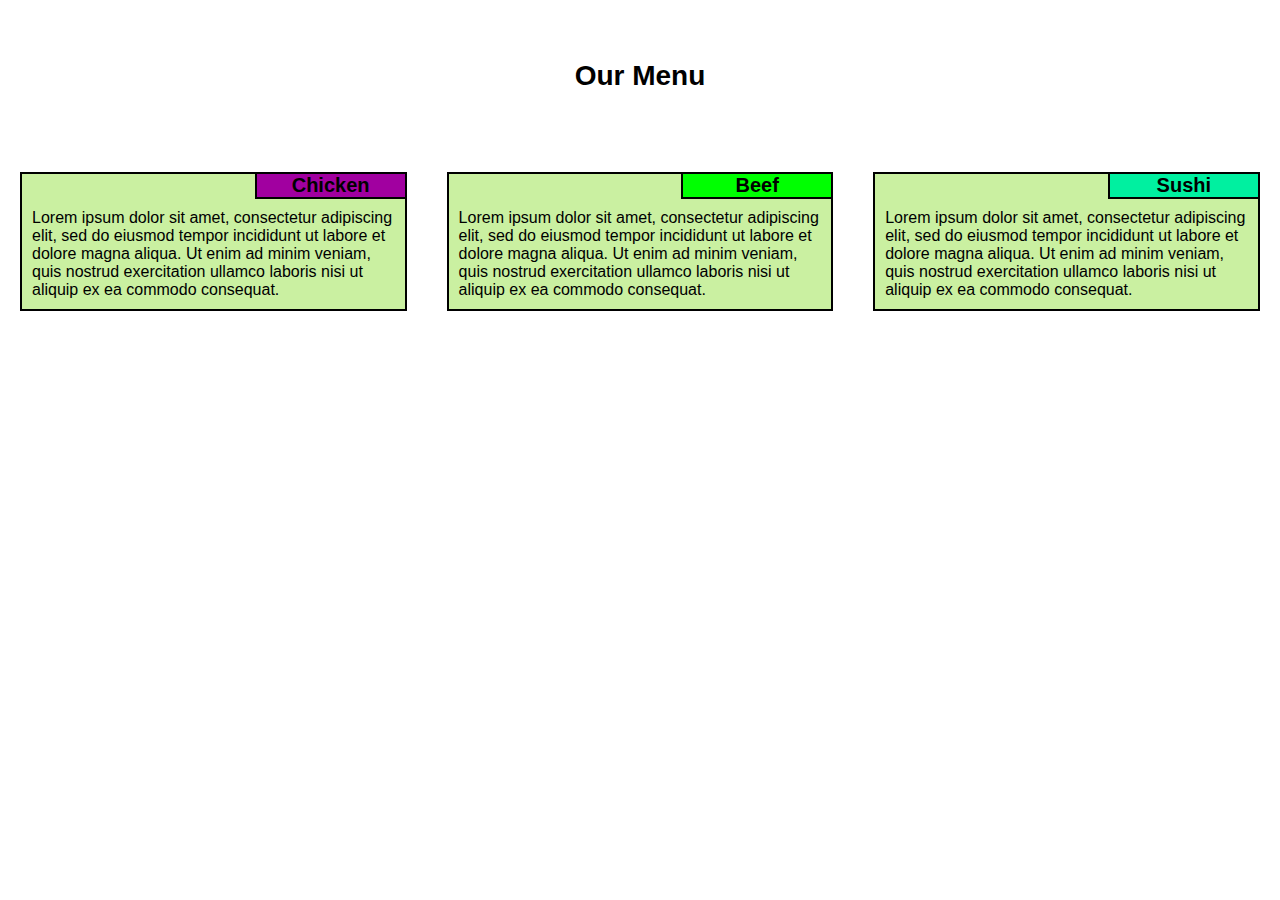
<file: module2-solution/index.html>
<!DOCTYPE html>
<html>
<head>
	<meta charset="utf-8">
	<link rel="stylesheet" type="text/css" href="css/css.css">
	<title>Assignment Solution For Module 2</title>
</head>
<body>
<p class='our-menu'>Our Menu</p>
<section class='col-lg-4 col-md-6 col-sm-12 chicken'>
    <div id='chicken'><div id="in-chicken"><p>Chicken</p></div>
	<p>Lorem ipsum dolor sit amet, consectetur adipiscing elit, sed do eiusmod tempor incididunt ut labore et dolore magna aliqua. Ut enim ad minim veniam, quis nostrud exercitation ullamco laboris nisi ut aliquip ex ea commodo consequat.</p></div>
</section>
<section class='col-lg-4 col-md-6 col-sm-12 beef'>
	<div id='beef'><div id="in-beef"><p>Beef</p></div>
	<p>Lorem ipsum dolor sit amet, consectetur adipiscing elit,  sed do eiusmod tempor incididunt ut labore et dolore magna aliqua. Ut enim ad minim veniam, quis nostrud exercitation ullamco laboris nisi ut aliquip ex ea commodo consequat.</p></div>
</section>
<section class='col-lg-4 col-md-6a col-sm-12 sushi'>
	<div id='sushi'><div id="in-sushi"><p>Sushi</p></div>
	<p>Lorem ipsum dolor sit amet, consectetur adipiscing elit, sed do eiusmod tempor incididunt ut labore et dolore magna aliqua. Ut enim ad minim veniam, quis nostrud exercitation ullamco laboris nisi ut aliquip ex ea commodo consequat.</p></div>
</section>
</body>
</html>
</file>
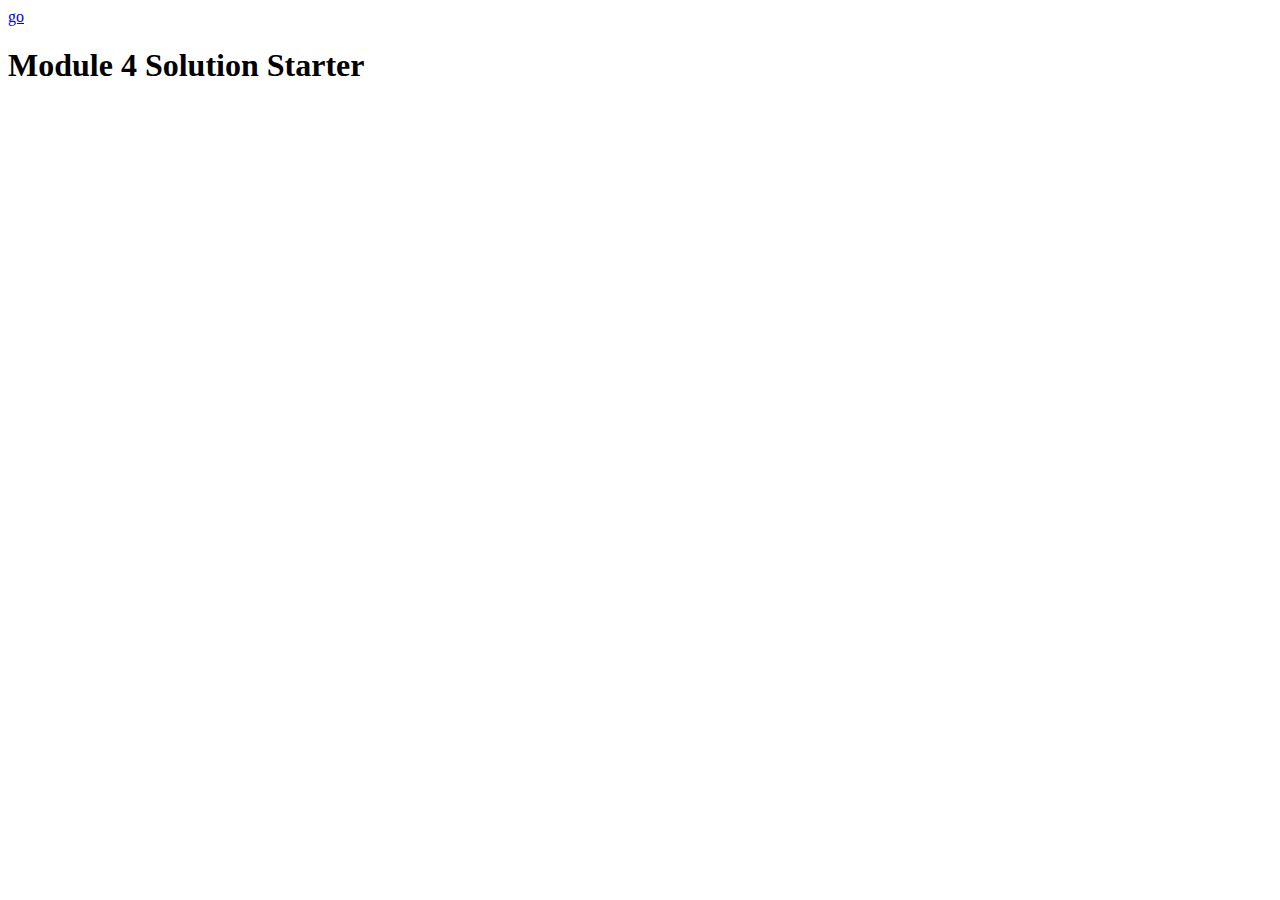
<file: module4-solution/index.html>
<!DOCTYPE html>
<html>
<head>
  <meta charset="utf-8">
  <title>Module 4 Solution Starter</title>
  <script>
    var names = []; // DO NOT REMOVE
  </script>
  <script src="SpeakHello.js"></script>
  <script src="SpeakGoodBye.js"></script>
  <script src="script.js"></script>
</head>
<body>
  <a href='Tresor_portfolio.html'>go</a>
  <h1>Module 4 Solution Starter</h1>
</body>
</html>
</file>
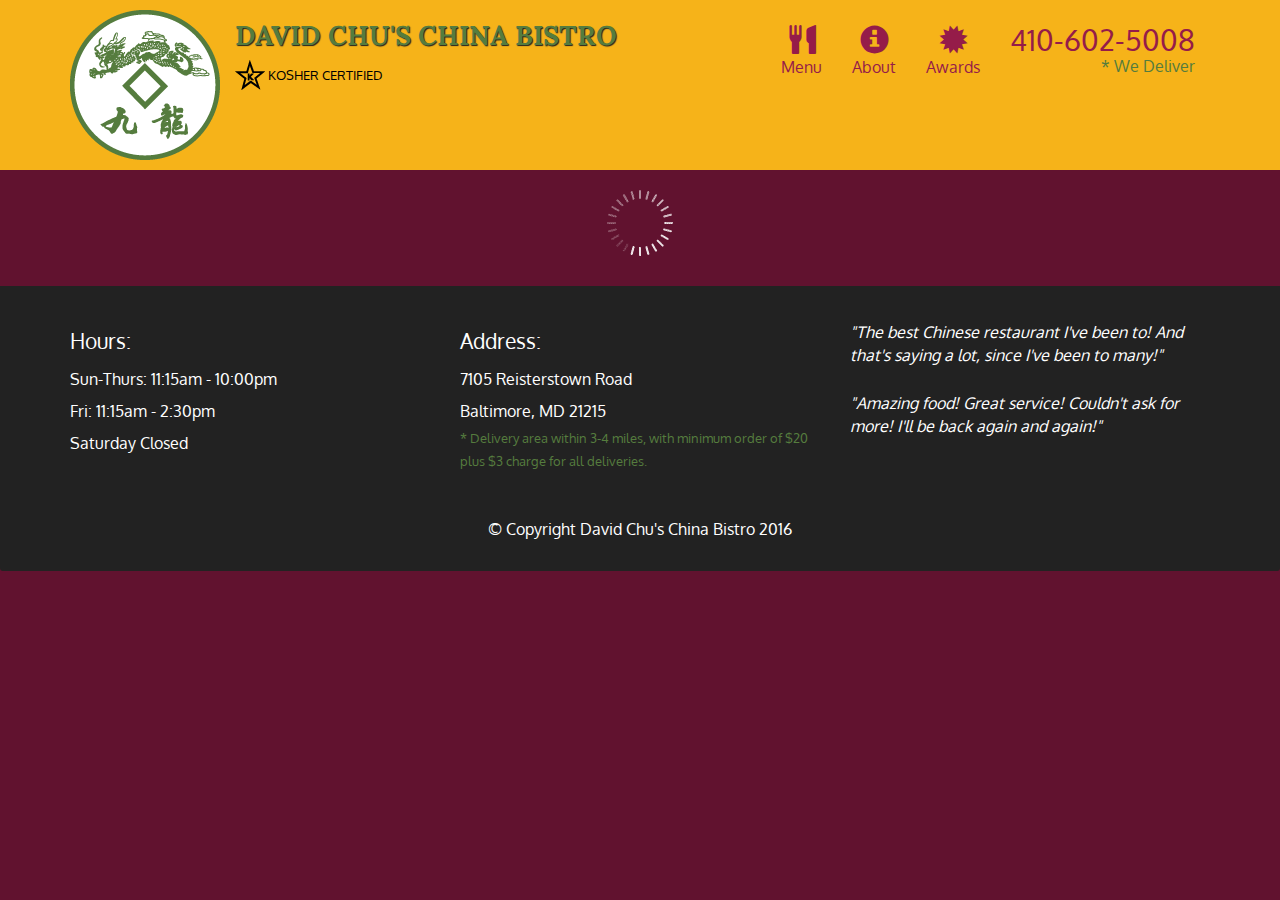
<file: module5-solution/index.html>
<!doctype html>
<html lang="en">
  <head>
    <meta charset="utf-8">
    <meta http-equiv="X-UA-Compatible" content="IE=edge">
    <meta name="viewport" content="width=device-width, initial-scale=1">
    <title>David Chu's China Bistro</title>
    <link rel="stylesheet" href="css/bootstrap.min.css">
    <link rel="stylesheet" href="css/styles.css">
    <link href='https://fonts.googleapis.com/css?family=Oxygen:400,300,700' rel='stylesheet' type='text/css'>
    <link href='https://fonts.googleapis.com/css?family=Lora' rel='stylesheet' type='text/css'>
  </head>
<body>
  <header>
    <nav id="header-nav" class="navbar navbar-default">
      <div class="container">
        <div class="navbar-header">
          <a href="index.html" class="pull-left visible-md visible-lg">
            <div id="logo-img" alt="Logo image"></div>
          </a>

          <div class="navbar-brand">
            <a href="index.html"><h1>David Chu's China Bistro</h1></a>
            <p>
              <img src="images/star-k-logo.png" alt="Kosher certification">
              <span>Kosher Certified</span>
            </p>
          </div>

          <button id="navbarToggle" type="button" class="navbar-toggle collapsed" data-toggle="collapse" data-target="#collapsable-nav" aria-expanded="false">
            <span class="sr-only">Toggle navigation</span>
            <span class="icon-bar"></span>
            <span class="icon-bar"></span>
            <span class="icon-bar"></span>
          </button>
        </div>
        
        <div id="collapsable-nav" class="collapse navbar-collapse">
           <ul id="nav-list" class="nav navbar-nav navbar-right">
            <li id="navHomeButton" class="visible-xs active">
              <a href="index.html">
                <span class="glyphicon glyphicon-home"></span> Home</a>
            </li>
            <li id="navMenuButton">
              <a href="#" onclick="$dc.loadMenuCategories();">
                <span class="glyphicon glyphicon-cutlery"></span><br class="hidden-xs"> Menu</a>
            </li>
            <li>
              <a href="#">
                <span class="glyphicon glyphicon-info-sign"></span><br class="hidden-xs"> About</a>
            </li>
            <li>
              <a href="#">
                <span class="glyphicon glyphicon-certificate"></span><br class="hidden-xs"> Awards</a>
            </li>
            <li id="phone" class="hidden-xs">
              <a href="tel:410-602-5008">
                <span>410-602-5008</span></a><div>* We Deliver</div>
            </li>
          </ul><!-- #nav-list -->
        </div><!-- .collapse .navbar-collapse -->
      </div><!-- .container -->
    </nav><!-- #header-nav -->
  </header>

  <div id="call-btn" class="visible-xs">
    <a class="btn" href="tel:410-602-5008">
    <span class="glyphicon glyphicon-earphone"></span>
    410-602-5008
    </a>
  </div>
  <div id="xs-deliver" class="text-center visible-xs">* We Deliver</div>

  <div id="main-content" class="container"></div>

  <footer class="panel-footer">
    <div class="container">
      <div class="row">
        <section id="hours" class="col-sm-4">
          <span>Hours:</span><br>
          Sun-Thurs: 11:15am - 10:00pm<br>
          Fri: 11:15am - 2:30pm<br>
          Saturday Closed
          <hr class="visible-xs">
        </section>
        <section id="address" class="col-sm-4">
          <span>Address:</span><br>
          7105 Reisterstown Road<br>
          Baltimore, MD 21215
          <p>* Delivery area within 3-4 miles, with minimum order of $20 plus $3 charge for all deliveries.</p>
          <hr class="visible-xs">
        </section>
        <section id="testimonials" class="col-sm-4">
          <p>"The best Chinese restaurant I've been to! And that's saying a lot, since I've been to many!"</p>
          <p>"Amazing food! Great service! Couldn't ask for more! I'll be back again and again!"</p>
        </section>
      </div>
      <div class="text-center">&copy; Copyright David Chu's China Bistro 2016</div>
    </div>
  </footer>

  <!-- jQuery (Bootstrap JS plugins depend on it) -->
  <script src="js/jquery-2.1.4.min.js"></script>
  <script src="js/bootstrap.min.js"></script>
  <script src="js/ajax-utils.js"></script>
  <script src="js/script.js"></script>
</body>
</html>
</file>
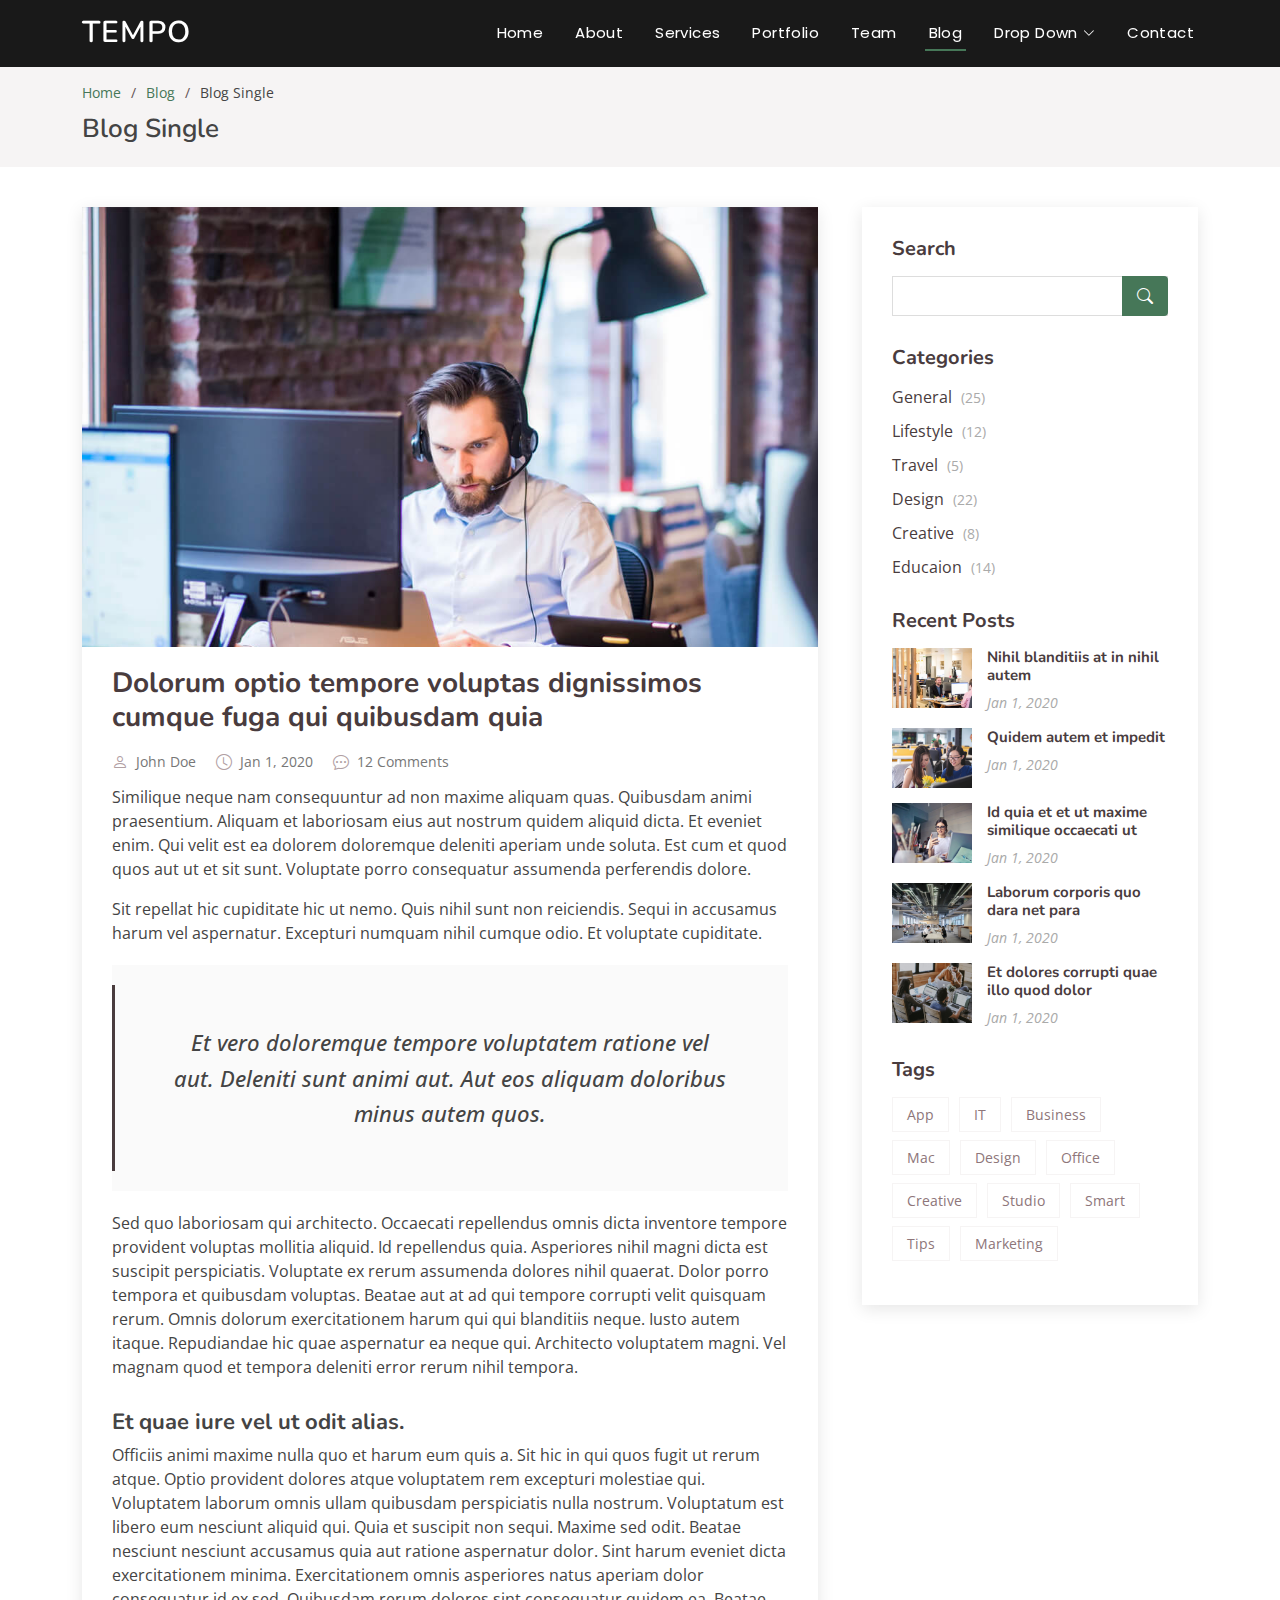
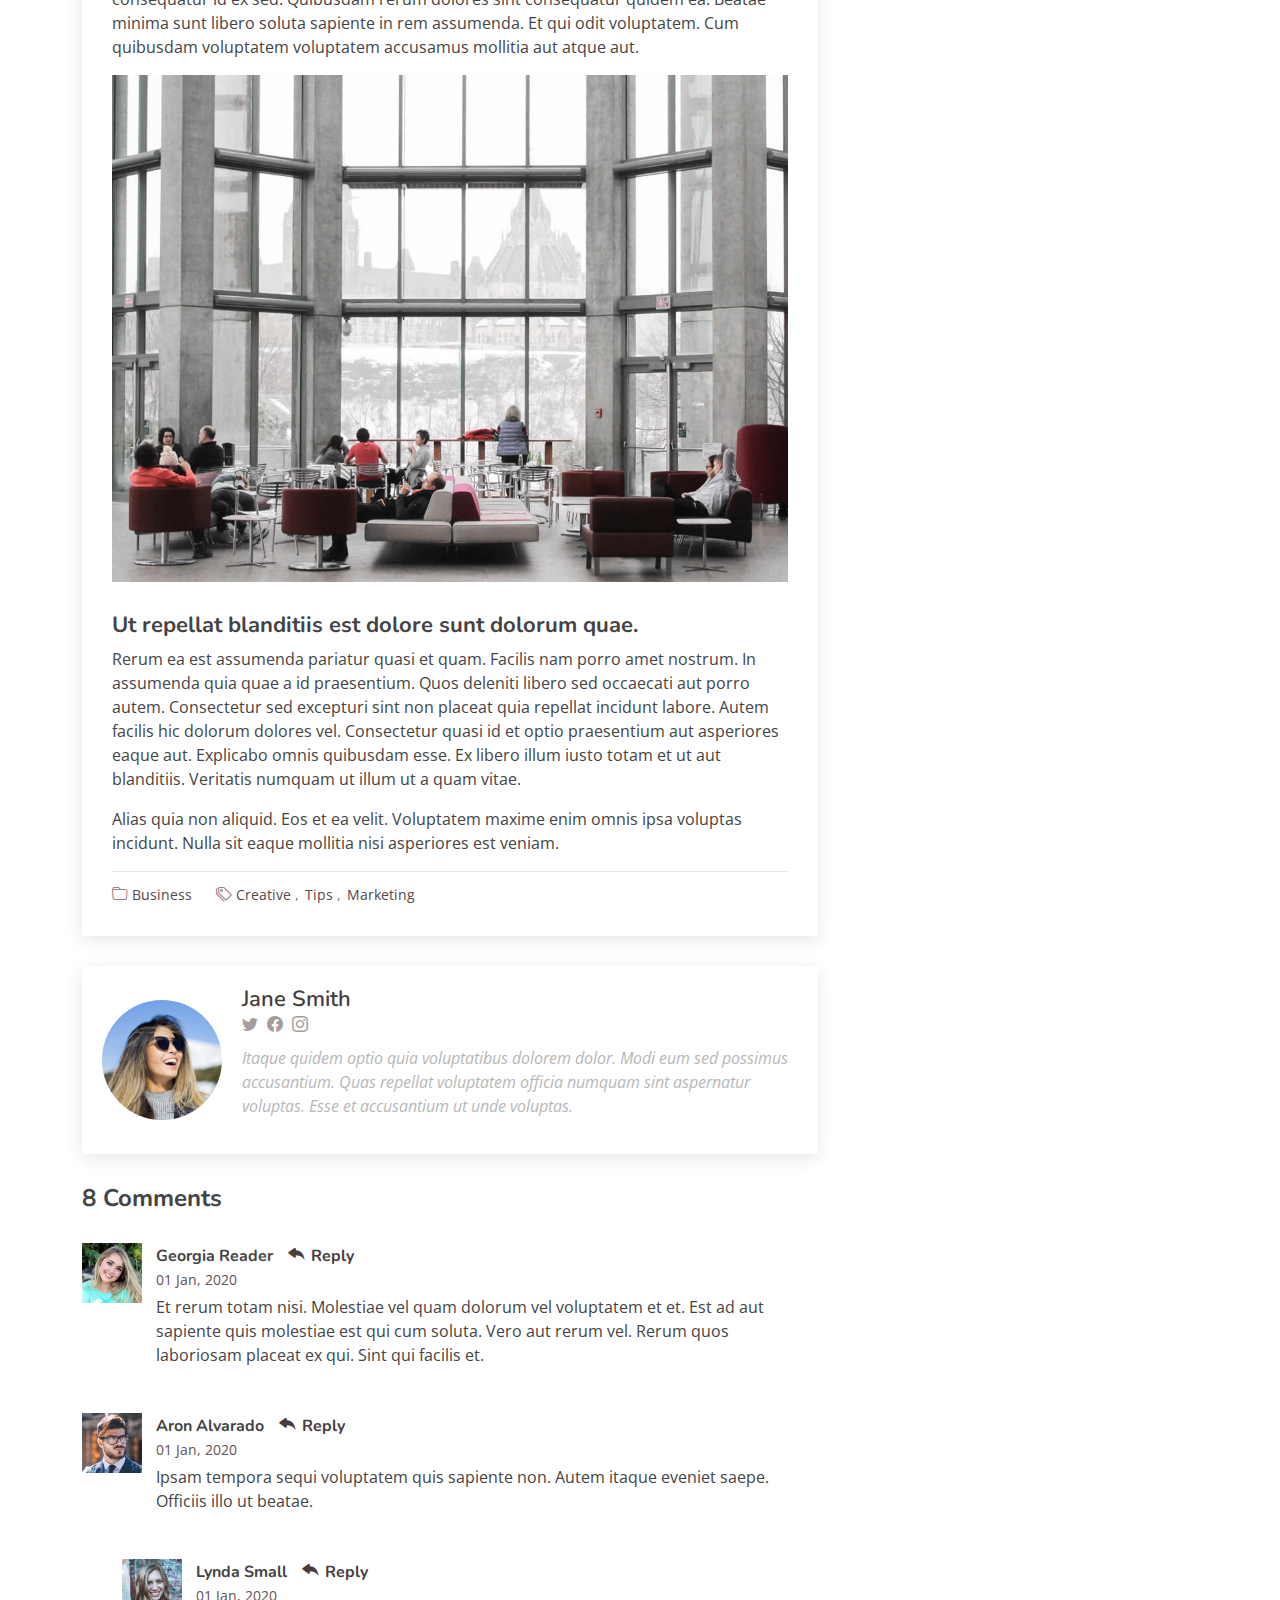
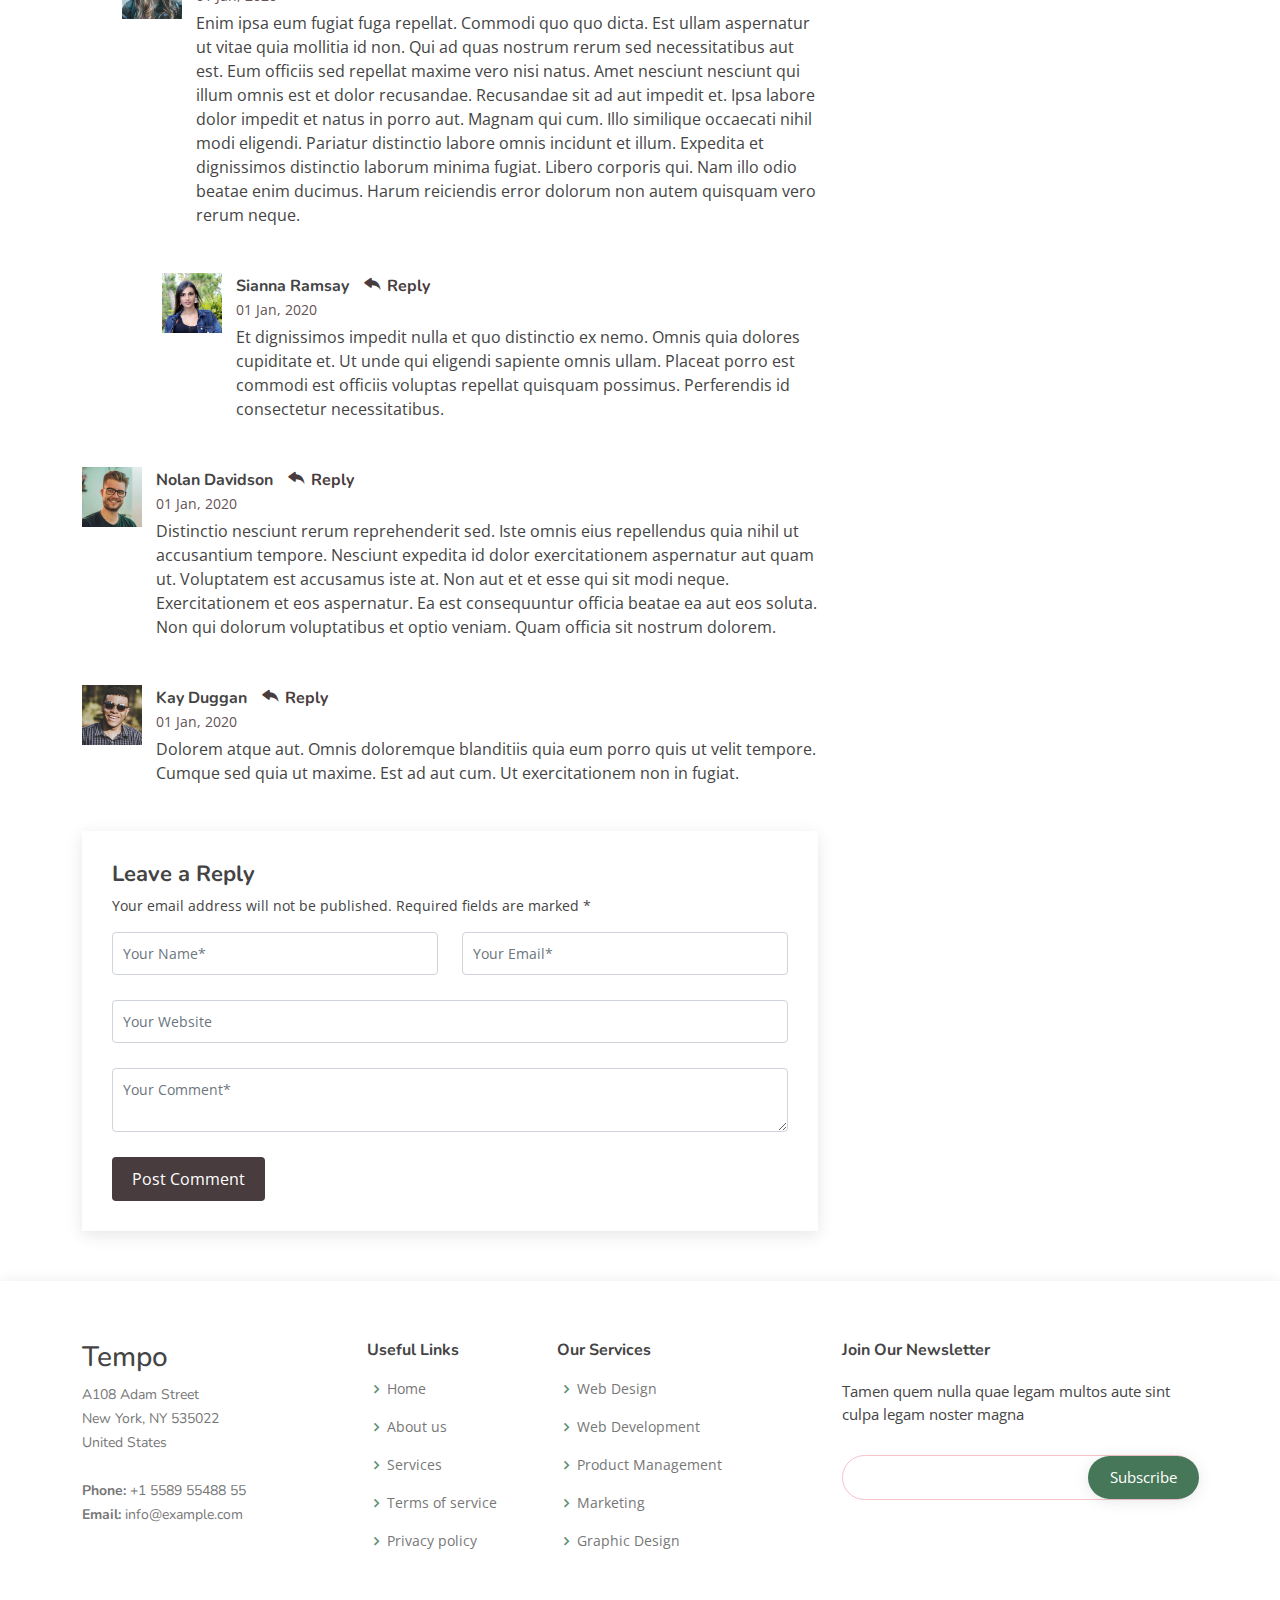
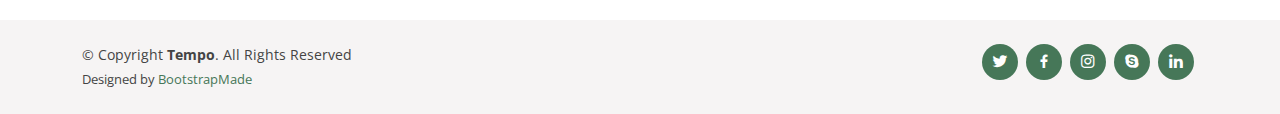
<file: module3-solution/blog-single.html>
<!DOCTYPE html>
<html lang="en">

<head>
  <meta charset="utf-8">
  <meta content="width=device-width, initial-scale=1.0" name="viewport">

  <title>Blog Single - Tempo Bootstrap Template</title>
  <meta content="" name="description">
  <meta content="" name="keywords">

  <!-- Favicons -->
  <link href="assets/img/favicon.png" rel="icon">
  <link href="assets/img/apple-touch-icon.png" rel="apple-touch-icon">

  <!-- Google Fonts -->
  <link href="https://fonts.googleapis.com/css?family=Open+Sans:300,300i,400,400i,600,600i,700,700i|Nunito:300,300i,400,400i,600,600i,700,700i|Poppins:300,300i,400,400i,500,500i,600,600i,700,700i" rel="stylesheet">

  <!-- Vendor CSS Files -->
  <link href="assets/vendor/bootstrap/css/bootstrap.min.css" rel="stylesheet">
  <link href="assets/vendor/bootstrap-icons/bootstrap-icons.css" rel="stylesheet">
  <link href="assets/vendor/boxicons/css/boxicons.min.css" rel="stylesheet">
  <link href="assets/vendor/glightbox/css/glightbox.min.css" rel="stylesheet">
  <link href="assets/vendor/remixicon/remixicon.css" rel="stylesheet">
  <link href="assets/vendor/swiper/swiper-bundle.min.css" rel="stylesheet">

  <!-- Template Main CSS File -->
  <link href="assets/css/style.css" rel="stylesheet">

  <!-- =======================================================
  * Template Name: Tempo - v4.9.1
  * Template URL: https://bootstrapmade.com/tempo-free-onepage-bootstrap-theme/
  * Author: BootstrapMade.com
  * License: https://bootstrapmade.com/license/
  ======================================================== -->
</head>

<body>

  <!-- ======= Header ======= -->
  <header id="header" class="fixed-top header-inner-pages">
    <div class="container d-flex align-items-center justify-content-between">

      <h1 class="logo"><a href="index.html">Tempo</a></h1>
      <!-- Uncomment below if you prefer to use an image logo -->
      <!-- <a href="index.html" class="logo"><img src="assets/img/logo.png" alt="" class="img-fluid"></a>-->

      <nav id="navbar" class="navbar">
        <ul>
          <li><a class="nav-link scrollto " href="#hero">Home</a></li>
          <li><a class="nav-link scrollto" href="#about">About</a></li>
          <li><a class="nav-link scrollto" href="#services">Services</a></li>
          <li><a class="nav-link scrollto " href="#portfolio">Portfolio</a></li>
          <li><a class="nav-link scrollto" href="#team">Team</a></li>
          <li><a class="active" href="blog.html">Blog</a></li>
          <li class="dropdown"><a href="#"><span>Drop Down</span> <i class="bi bi-chevron-down"></i></a>
            <ul>
              <li><a href="#">Drop Down 1</a></li>
              <li class="dropdown"><a href="#"><span>Deep Drop Down</span> <i class="bi bi-chevron-right"></i></a>
                <ul>
                  <li><a href="#">Deep Drop Down 1</a></li>
                  <li><a href="#">Deep Drop Down 2</a></li>
                  <li><a href="#">Deep Drop Down 3</a></li>
                  <li><a href="#">Deep Drop Down 4</a></li>
                  <li><a href="#">Deep Drop Down 5</a></li>
                </ul>
              </li>
              <li><a href="#">Drop Down 2</a></li>
              <li><a href="#">Drop Down 3</a></li>
              <li><a href="#">Drop Down 4</a></li>
            </ul>
          </li>
          <li><a class="nav-link scrollto" href="#contact">Contact</a></li>
        </ul>
        <i class="bi bi-list mobile-nav-toggle"></i>
      </nav><!-- .navbar -->

    </div>
  </header><!-- End Header -->

  <main id="main">

    <!-- ======= Breadcrumbs ======= -->
    <section id="breadcrumbs" class="breadcrumbs">
      <div class="container">

        <ol>
          <li><a href="index.html">Home</a></li>
          <li><a href="blog.html">Blog</a></li>
          <li>Blog Single</li>
        </ol>
        <h2>Blog Single</h2>

      </div>
    </section><!-- End Breadcrumbs -->

    <!-- ======= Blog Single Section ======= -->
    <section id="blog" class="blog">
      <div class="container" data-aos="fade-up">

        <div class="row">

          <div class="col-lg-8 entries">

            <article class="entry entry-single">

              <div class="entry-img">
                <img src="assets/img/blog/blog-1.jpg" alt="" class="img-fluid">
              </div>

              <h2 class="entry-title">
                <a href="blog-single.html">Dolorum optio tempore voluptas dignissimos cumque fuga qui quibusdam quia</a>
              </h2>

              <div class="entry-meta">
                <ul>
                  <li class="d-flex align-items-center"><i class="bi bi-person"></i> <a href="blog-single.html">John Doe</a></li>
                  <li class="d-flex align-items-center"><i class="bi bi-clock"></i> <a href="blog-single.html"><time datetime="2020-01-01">Jan 1, 2020</time></a></li>
                  <li class="d-flex align-items-center"><i class="bi bi-chat-dots"></i> <a href="blog-single.html">12 Comments</a></li>
                </ul>
              </div>

              <div class="entry-content">
                <p>
                  Similique neque nam consequuntur ad non maxime aliquam quas. Quibusdam animi praesentium. Aliquam et laboriosam eius aut nostrum quidem aliquid dicta.
                  Et eveniet enim. Qui velit est ea dolorem doloremque deleniti aperiam unde soluta. Est cum et quod quos aut ut et sit sunt. Voluptate porro consequatur assumenda perferendis dolore.
                </p>

                <p>
                  Sit repellat hic cupiditate hic ut nemo. Quis nihil sunt non reiciendis. Sequi in accusamus harum vel aspernatur. Excepturi numquam nihil cumque odio. Et voluptate cupiditate.
                </p>

                <blockquote>
                  <p>
                    Et vero doloremque tempore voluptatem ratione vel aut. Deleniti sunt animi aut. Aut eos aliquam doloribus minus autem quos.
                  </p>
                </blockquote>

                <p>
                  Sed quo laboriosam qui architecto. Occaecati repellendus omnis dicta inventore tempore provident voluptas mollitia aliquid. Id repellendus quia. Asperiores nihil magni dicta est suscipit perspiciatis. Voluptate ex rerum assumenda dolores nihil quaerat.
                  Dolor porro tempora et quibusdam voluptas. Beatae aut at ad qui tempore corrupti velit quisquam rerum. Omnis dolorum exercitationem harum qui qui blanditiis neque.
                  Iusto autem itaque. Repudiandae hic quae aspernatur ea neque qui. Architecto voluptatem magni. Vel magnam quod et tempora deleniti error rerum nihil tempora.
                </p>

                <h3>Et quae iure vel ut odit alias.</h3>
                <p>
                  Officiis animi maxime nulla quo et harum eum quis a. Sit hic in qui quos fugit ut rerum atque. Optio provident dolores atque voluptatem rem excepturi molestiae qui. Voluptatem laborum omnis ullam quibusdam perspiciatis nulla nostrum. Voluptatum est libero eum nesciunt aliquid qui.
                  Quia et suscipit non sequi. Maxime sed odit. Beatae nesciunt nesciunt accusamus quia aut ratione aspernatur dolor. Sint harum eveniet dicta exercitationem minima. Exercitationem omnis asperiores natus aperiam dolor consequatur id ex sed. Quibusdam rerum dolores sint consequatur quidem ea.
                  Beatae minima sunt libero soluta sapiente in rem assumenda. Et qui odit voluptatem. Cum quibusdam voluptatem voluptatem accusamus mollitia aut atque aut.
                </p>
                <img src="assets/img/blog/blog-inside-post.jpg" class="img-fluid" alt="">

                <h3>Ut repellat blanditiis est dolore sunt dolorum quae.</h3>
                <p>
                  Rerum ea est assumenda pariatur quasi et quam. Facilis nam porro amet nostrum. In assumenda quia quae a id praesentium. Quos deleniti libero sed occaecati aut porro autem. Consectetur sed excepturi sint non placeat quia repellat incidunt labore. Autem facilis hic dolorum dolores vel.
                  Consectetur quasi id et optio praesentium aut asperiores eaque aut. Explicabo omnis quibusdam esse. Ex libero illum iusto totam et ut aut blanditiis. Veritatis numquam ut illum ut a quam vitae.
                </p>
                <p>
                  Alias quia non aliquid. Eos et ea velit. Voluptatem maxime enim omnis ipsa voluptas incidunt. Nulla sit eaque mollitia nisi asperiores est veniam.
                </p>

              </div>

              <div class="entry-footer">
                <i class="bi bi-folder"></i>
                <ul class="cats">
                  <li><a href="#">Business</a></li>
                </ul>

                <i class="bi bi-tags"></i>
                <ul class="tags">
                  <li><a href="#">Creative</a></li>
                  <li><a href="#">Tips</a></li>
                  <li><a href="#">Marketing</a></li>
                </ul>
              </div>

            </article><!-- End blog entry -->

            <div class="blog-author d-flex align-items-center">
              <img src="assets/img/blog/blog-author.jpg" class="rounded-circle float-left" alt="">
              <div>
                <h4>Jane Smith</h4>
                <div class="social-links">
                  <a href="https://twitters.com/#"><i class="bi bi-twitter"></i></a>
                  <a href="https://facebook.com/#"><i class="bi bi-facebook"></i></a>
                  <a href="https://instagram.com/#"><i class="biu bi-instagram"></i></a>
                </div>
                <p>
                  Itaque quidem optio quia voluptatibus dolorem dolor. Modi eum sed possimus accusantium. Quas repellat voluptatem officia numquam sint aspernatur voluptas. Esse et accusantium ut unde voluptas.
                </p>
              </div>
            </div><!-- End blog author bio -->

            <div class="blog-comments">

              <h4 class="comments-count">8 Comments</h4>

              <div id="comment-1" class="comment">
                <div class="d-flex">
                  <div class="comment-img"><img src="assets/img/blog/comments-1.jpg" alt=""></div>
                  <div>
                    <h5><a href="">Georgia Reader</a> <a href="#" class="reply"><i class="bi bi-reply-fill"></i> Reply</a></h5>
                    <time datetime="2020-01-01">01 Jan, 2020</time>
                    <p>
                      Et rerum totam nisi. Molestiae vel quam dolorum vel voluptatem et et. Est ad aut sapiente quis molestiae est qui cum soluta.
                      Vero aut rerum vel. Rerum quos laboriosam placeat ex qui. Sint qui facilis et.
                    </p>
                  </div>
                </div>
              </div><!-- End comment #1 -->

              <div id="comment-2" class="comment">
                <div class="d-flex">
                  <div class="comment-img"><img src="assets/img/blog/comments-2.jpg" alt=""></div>
                  <div>
                    <h5><a href="">Aron Alvarado</a> <a href="#" class="reply"><i class="bi bi-reply-fill"></i> Reply</a></h5>
                    <time datetime="2020-01-01">01 Jan, 2020</time>
                    <p>
                      Ipsam tempora sequi voluptatem quis sapiente non. Autem itaque eveniet saepe. Officiis illo ut beatae.
                    </p>
                  </div>
                </div>

                <div id="comment-reply-1" class="comment comment-reply">
                  <div class="d-flex">
                    <div class="comment-img"><img src="assets/img/blog/comments-3.jpg" alt=""></div>
                    <div>
                      <h5><a href="">Lynda Small</a> <a href="#" class="reply"><i class="bi bi-reply-fill"></i> Reply</a></h5>
                      <time datetime="2020-01-01">01 Jan, 2020</time>
                      <p>
                        Enim ipsa eum fugiat fuga repellat. Commodi quo quo dicta. Est ullam aspernatur ut vitae quia mollitia id non. Qui ad quas nostrum rerum sed necessitatibus aut est. Eum officiis sed repellat maxime vero nisi natus. Amet nesciunt nesciunt qui illum omnis est et dolor recusandae.

                        Recusandae sit ad aut impedit et. Ipsa labore dolor impedit et natus in porro aut. Magnam qui cum. Illo similique occaecati nihil modi eligendi. Pariatur distinctio labore omnis incidunt et illum. Expedita et dignissimos distinctio laborum minima fugiat.

                        Libero corporis qui. Nam illo odio beatae enim ducimus. Harum reiciendis error dolorum non autem quisquam vero rerum neque.
                      </p>
                    </div>
                  </div>

                  <div id="comment-reply-2" class="comment comment-reply">
                    <div class="d-flex">
                      <div class="comment-img"><img src="assets/img/blog/comments-4.jpg" alt=""></div>
                      <div>
                        <h5><a href="">Sianna Ramsay</a> <a href="#" class="reply"><i class="bi bi-reply-fill"></i> Reply</a></h5>
                        <time datetime="2020-01-01">01 Jan, 2020</time>
                        <p>
                          Et dignissimos impedit nulla et quo distinctio ex nemo. Omnis quia dolores cupiditate et. Ut unde qui eligendi sapiente omnis ullam. Placeat porro est commodi est officiis voluptas repellat quisquam possimus. Perferendis id consectetur necessitatibus.
                        </p>
                      </div>
                    </div>

                  </div><!-- End comment reply #2-->

                </div><!-- End comment reply #1-->

              </div><!-- End comment #2-->

              <div id="comment-3" class="comment">
                <div class="d-flex">
                  <div class="comment-img"><img src="assets/img/blog/comments-5.jpg" alt=""></div>
                  <div>
                    <h5><a href="">Nolan Davidson</a> <a href="#" class="reply"><i class="bi bi-reply-fill"></i> Reply</a></h5>
                    <time datetime="2020-01-01">01 Jan, 2020</time>
                    <p>
                      Distinctio nesciunt rerum reprehenderit sed. Iste omnis eius repellendus quia nihil ut accusantium tempore. Nesciunt expedita id dolor exercitationem aspernatur aut quam ut. Voluptatem est accusamus iste at.
                      Non aut et et esse qui sit modi neque. Exercitationem et eos aspernatur. Ea est consequuntur officia beatae ea aut eos soluta. Non qui dolorum voluptatibus et optio veniam. Quam officia sit nostrum dolorem.
                    </p>
                  </div>
                </div>

              </div><!-- End comment #3 -->

              <div id="comment-4" class="comment">
                <div class="d-flex">
                  <div class="comment-img"><img src="assets/img/blog/comments-6.jpg" alt=""></div>
                  <div>
                    <h5><a href="">Kay Duggan</a> <a href="#" class="reply"><i class="bi bi-reply-fill"></i> Reply</a></h5>
                    <time datetime="2020-01-01">01 Jan, 2020</time>
                    <p>
                      Dolorem atque aut. Omnis doloremque blanditiis quia eum porro quis ut velit tempore. Cumque sed quia ut maxime. Est ad aut cum. Ut exercitationem non in fugiat.
                    </p>
                  </div>
                </div>

              </div><!-- End comment #4 -->

              <div class="reply-form">
                <h4>Leave a Reply</h4>
                <p>Your email address will not be published. Required fields are marked * </p>
                <form action="">
                  <div class="row">
                    <div class="col-md-6 form-group">
                      <input name="name" type="text" class="form-control" placeholder="Your Name*">
                    </div>
                    <div class="col-md-6 form-group">
                      <input name="email" type="text" class="form-control" placeholder="Your Email*">
                    </div>
                  </div>
                  <div class="row">
                    <div class="col form-group">
                      <input name="website" type="text" class="form-control" placeholder="Your Website">
                    </div>
                  </div>
                  <div class="row">
                    <div class="col form-group">
                      <textarea name="comment" class="form-control" placeholder="Your Comment*"></textarea>
                    </div>
                  </div>
                  <button type="submit" class="btn btn-primary">Post Comment</button>

                </form>

              </div>

            </div><!-- End blog comments -->

          </div><!-- End blog entries list -->

          <div class="col-lg-4">

            <div class="sidebar">

              <h3 class="sidebar-title">Search</h3>
              <div class="sidebar-item search-form">
                <form action="">
                  <input type="text">
                  <button type="submit"><i class="bi bi-search"></i></button>
                </form>
              </div><!-- End sidebar search formn-->

              <h3 class="sidebar-title">Categories</h3>
              <div class="sidebar-item categories">
                <ul>
                  <li><a href="#">General <span>(25)</span></a></li>
                  <li><a href="#">Lifestyle <span>(12)</span></a></li>
                  <li><a href="#">Travel <span>(5)</span></a></li>
                  <li><a href="#">Design <span>(22)</span></a></li>
                  <li><a href="#">Creative <span>(8)</span></a></li>
                  <li><a href="#">Educaion <span>(14)</span></a></li>
                </ul>
              </div><!-- End sidebar categories-->

              <h3 class="sidebar-title">Recent Posts</h3>
              <div class="sidebar-item recent-posts">
                <div class="post-item clearfix">
                  <img src="assets/img/blog/blog-recent-1.jpg" alt="">
                  <h4><a href="blog-single.html">Nihil blanditiis at in nihil autem</a></h4>
                  <time datetime="2020-01-01">Jan 1, 2020</time>
                </div>

                <div class="post-item clearfix">
                  <img src="assets/img/blog/blog-recent-2.jpg" alt="">
                  <h4><a href="blog-single.html">Quidem autem et impedit</a></h4>
                  <time datetime="2020-01-01">Jan 1, 2020</time>
                </div>

                <div class="post-item clearfix">
                  <img src="assets/img/blog/blog-recent-3.jpg" alt="">
                  <h4><a href="blog-single.html">Id quia et et ut maxime similique occaecati ut</a></h4>
                  <time datetime="2020-01-01">Jan 1, 2020</time>
                </div>

                <div class="post-item clearfix">
                  <img src="assets/img/blog/blog-recent-4.jpg" alt="">
                  <h4><a href="blog-single.html">Laborum corporis quo dara net para</a></h4>
                  <time datetime="2020-01-01">Jan 1, 2020</time>
                </div>

                <div class="post-item clearfix">
                  <img src="assets/img/blog/blog-recent-5.jpg" alt="">
                  <h4><a href="blog-single.html">Et dolores corrupti quae illo quod dolor</a></h4>
                  <time datetime="2020-01-01">Jan 1, 2020</time>
                </div>

              </div><!-- End sidebar recent posts-->

              <h3 class="sidebar-title">Tags</h3>
              <div class="sidebar-item tags">
                <ul>
                  <li><a href="#">App</a></li>
                  <li><a href="#">IT</a></li>
                  <li><a href="#">Business</a></li>
                  <li><a href="#">Mac</a></li>
                  <li><a href="#">Design</a></li>
                  <li><a href="#">Office</a></li>
                  <li><a href="#">Creative</a></li>
                  <li><a href="#">Studio</a></li>
                  <li><a href="#">Smart</a></li>
                  <li><a href="#">Tips</a></li>
                  <li><a href="#">Marketing</a></li>
                </ul>
              </div><!-- End sidebar tags-->

            </div><!-- End sidebar -->

          </div><!-- End blog sidebar -->

        </div>

      </div>
    </section><!-- End Blog Single Section -->

  </main><!-- End #main -->

  <!-- ======= Footer ======= -->
  <footer id="footer">

    <div class="footer-top">
      <div class="container">
        <div class="row">

          <div class="col-lg-3 col-md-6 footer-contact">
            <h3>Tempo</h3>
            <p>
              A108 Adam Street <br>
              New York, NY 535022<br>
              United States <br><br>
              <strong>Phone:</strong> +1 5589 55488 55<br>
              <strong>Email:</strong> info@example.com<br>
            </p>
          </div>

          <div class="col-lg-2 col-md-6 footer-links">
            <h4>Useful Links</h4>
            <ul>
              <li><i class="bx bx-chevron-right"></i> <a href="#">Home</a></li>
              <li><i class="bx bx-chevron-right"></i> <a href="#">About us</a></li>
              <li><i class="bx bx-chevron-right"></i> <a href="#">Services</a></li>
              <li><i class="bx bx-chevron-right"></i> <a href="#">Terms of service</a></li>
              <li><i class="bx bx-chevron-right"></i> <a href="#">Privacy policy</a></li>
            </ul>
          </div>

          <div class="col-lg-3 col-md-6 footer-links">
            <h4>Our Services</h4>
            <ul>
              <li><i class="bx bx-chevron-right"></i> <a href="#">Web Design</a></li>
              <li><i class="bx bx-chevron-right"></i> <a href="#">Web Development</a></li>
              <li><i class="bx bx-chevron-right"></i> <a href="#">Product Management</a></li>
              <li><i class="bx bx-chevron-right"></i> <a href="#">Marketing</a></li>
              <li><i class="bx bx-chevron-right"></i> <a href="#">Graphic Design</a></li>
            </ul>
          </div>

          <div class="col-lg-4 col-md-6 footer-newsletter">
            <h4>Join Our Newsletter</h4>
            <p>Tamen quem nulla quae legam multos aute sint culpa legam noster magna</p>
            <form action="" method="post">
              <input type="email" name="email"><input type="submit" value="Subscribe">
            </form>
          </div>

        </div>
      </div>
    </div>

    <div class="container d-md-flex py-4">

      <div class="me-md-auto text-center text-md-start">
        <div class="copyright">
          &copy; Copyright <strong><span>Tempo</span></strong>. All Rights Reserved
        </div>
        <div class="credits">
          <!-- All the links in the footer should remain intact. -->
          <!-- You can delete the links only if you purchased the pro version. -->
          <!-- Licensing information: https://bootstrapmade.com/license/ -->
          <!-- Purchase the pro version with working PHP/AJAX contact form: https://bootstrapmade.com/tempo-free-onepage-bootstrap-theme/ -->
          Designed by <a href="https://bootstrapmade.com/">BootstrapMade</a>
        </div>
      </div>
      <div class="social-links text-center text-md-right pt-3 pt-md-0">
        <a href="#" class="twitter"><i class="bx bxl-twitter"></i></a>
        <a href="#" class="facebook"><i class="bx bxl-facebook"></i></a>
        <a href="#" class="instagram"><i class="bx bxl-instagram"></i></a>
        <a href="#" class="google-plus"><i class="bx bxl-skype"></i></a>
        <a href="#" class="linkedin"><i class="bx bxl-linkedin"></i></a>
      </div>
    </div>
  </footer><!-- End Footer -->

  <a href="#" class="back-to-top d-flex align-items-center justify-content-center"><i class="bi bi-arrow-up-short"></i></a>

  <!-- Vendor JS Files -->
  <script src="assets/vendor/bootstrap/js/bootstrap.bundle.min.js"></script>
  <script src="assets/vendor/glightbox/js/glightbox.min.js"></script>
  <script src="assets/vendor/isotope-layout/isotope.pkgd.min.js"></script>
  <script src="assets/vendor/swiper/swiper-bundle.min.js"></script>
  <script src="assets/vendor/php-email-form/validate.js"></script>

  <!-- Template Main JS File -->
  <script src="assets/js/main.js"></script>

</body>

</html>
</file>
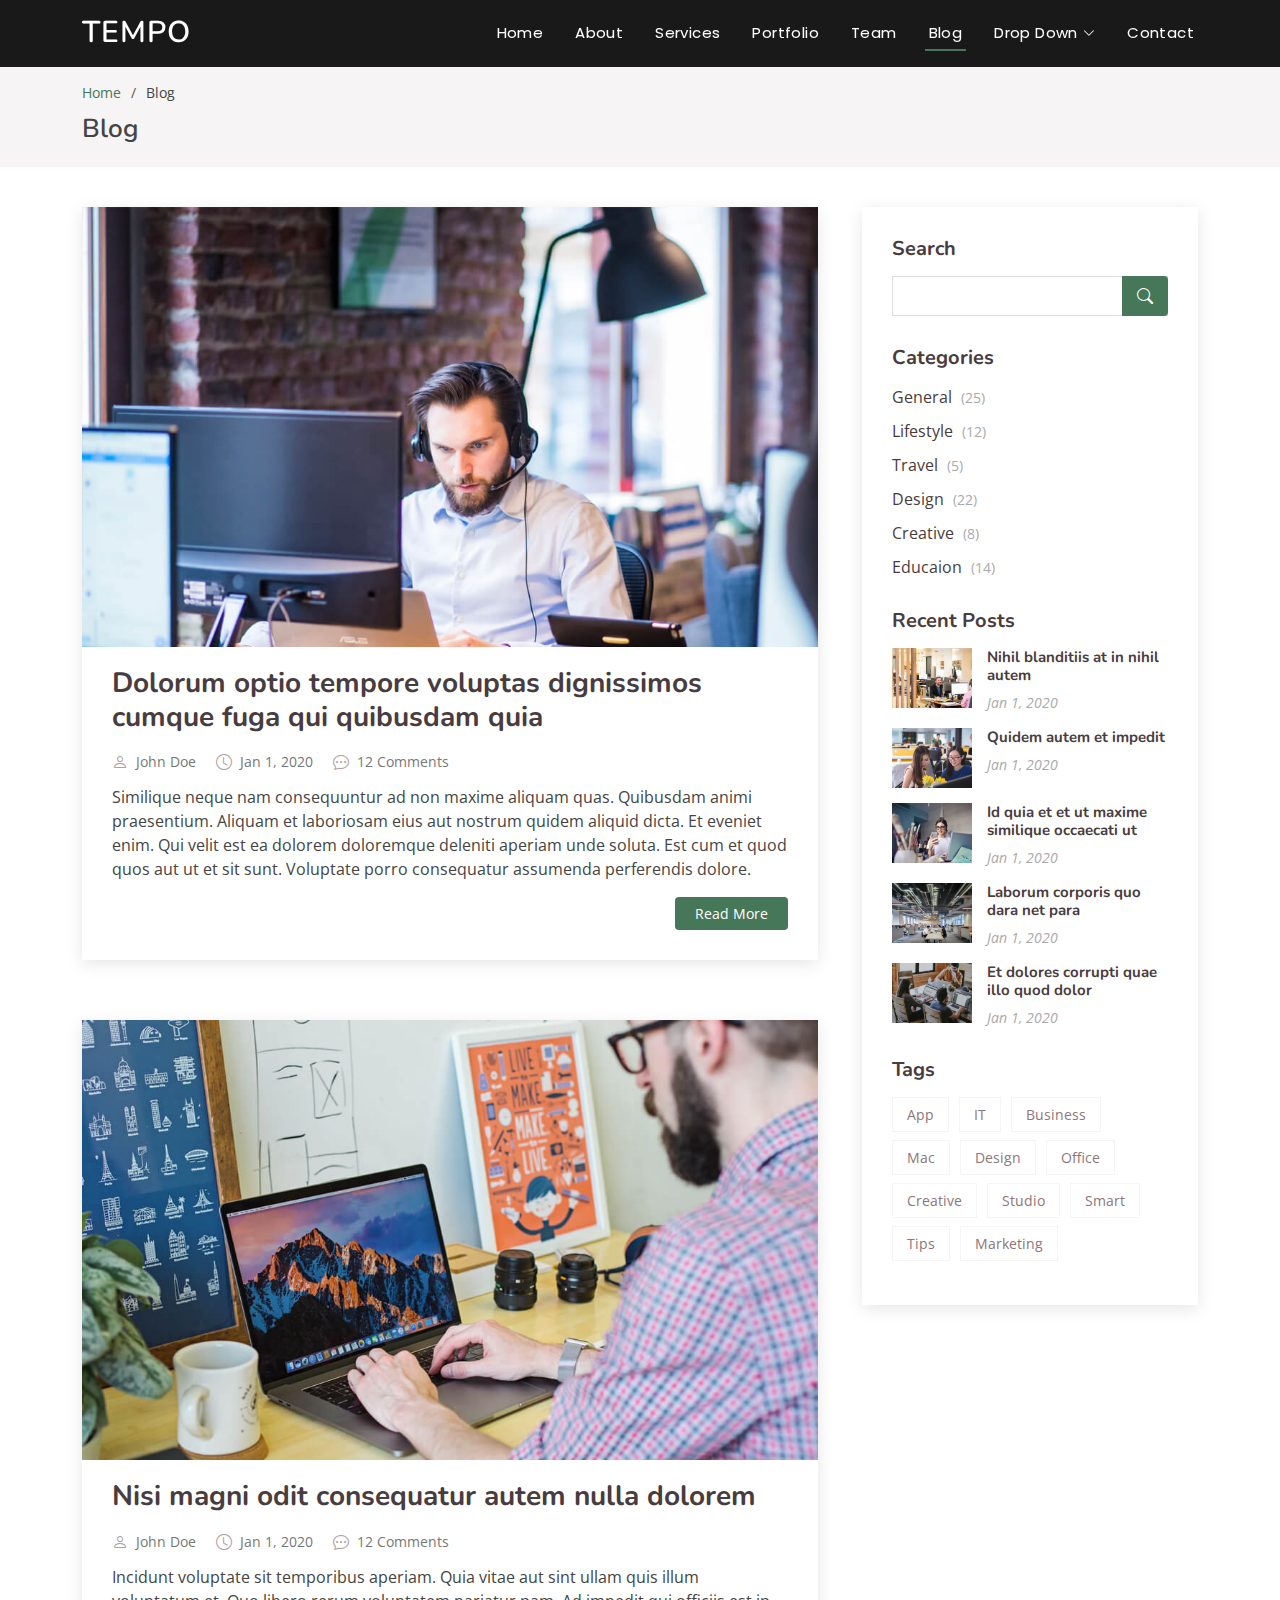
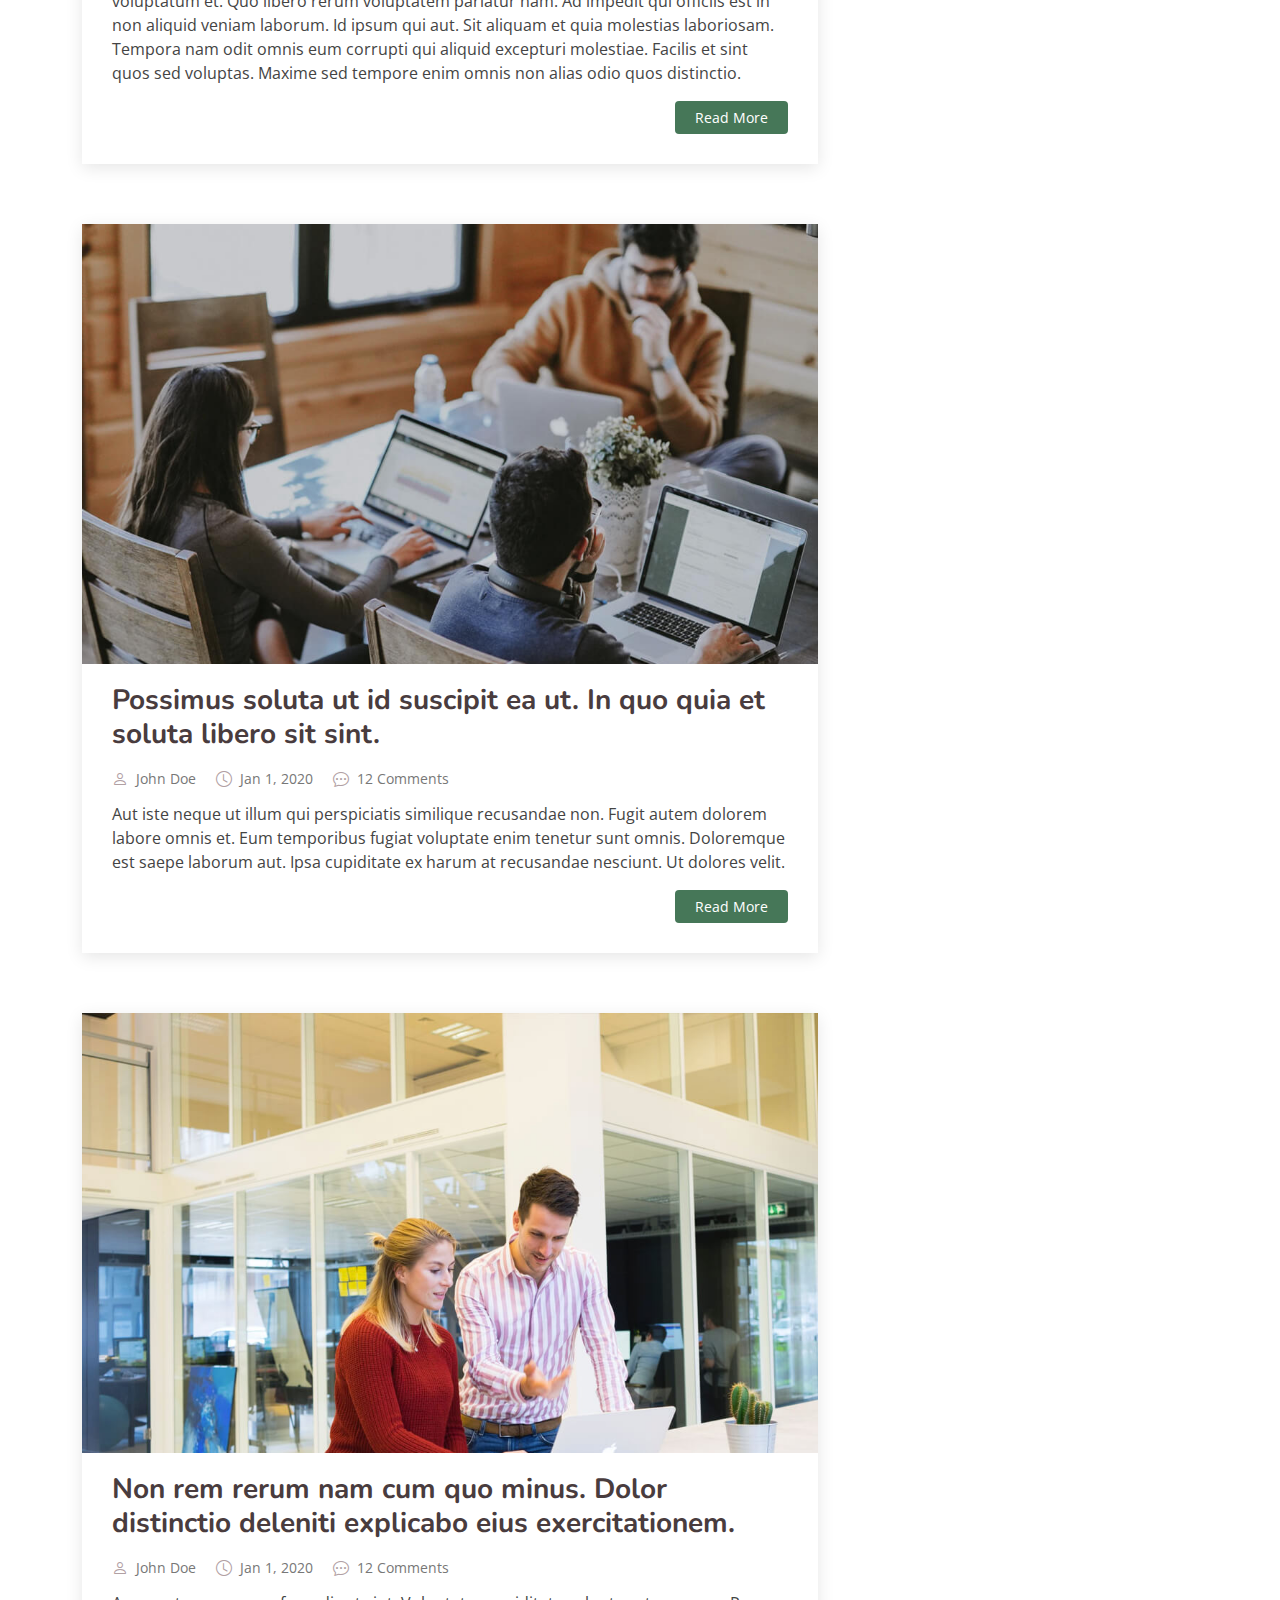
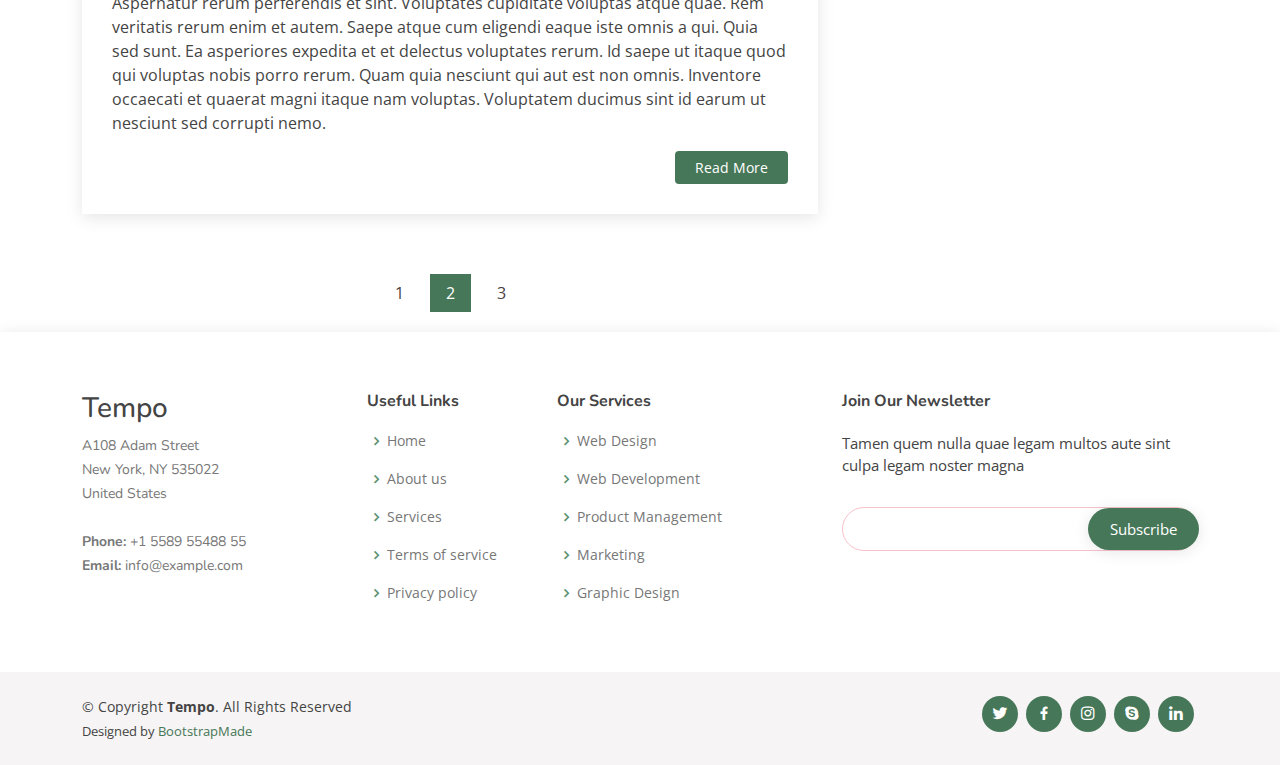
<file: module3-solution/blog.html>
<!DOCTYPE html>
<html lang="en">

<head>
  <meta charset="utf-8">
  <meta content="width=device-width, initial-scale=1.0" name="viewport">

  <title>Blog - Tempo Bootstrap Template</title>
  <meta content="" name="description">
  <meta content="" name="keywords">

  <!-- Favicons -->
  <link href="assets/img/favicon.png" rel="icon">
  <link href="assets/img/apple-touch-icon.png" rel="apple-touch-icon">

  <!-- Google Fonts -->
  <link href="https://fonts.googleapis.com/css?family=Open+Sans:300,300i,400,400i,600,600i,700,700i|Nunito:300,300i,400,400i,600,600i,700,700i|Poppins:300,300i,400,400i,500,500i,600,600i,700,700i" rel="stylesheet">

  <!-- Vendor CSS Files -->
  <link href="assets/vendor/bootstrap/css/bootstrap.min.css" rel="stylesheet">
  <link href="assets/vendor/bootstrap-icons/bootstrap-icons.css" rel="stylesheet">
  <link href="assets/vendor/boxicons/css/boxicons.min.css" rel="stylesheet">
  <link href="assets/vendor/glightbox/css/glightbox.min.css" rel="stylesheet">
  <link href="assets/vendor/remixicon/remixicon.css" rel="stylesheet">
  <link href="assets/vendor/swiper/swiper-bundle.min.css" rel="stylesheet">

  <!-- Template Main CSS File -->
  <link href="assets/css/style.css" rel="stylesheet">

  <!-- =======================================================
  * Template Name: Tempo - v4.9.1
  * Template URL: https://bootstrapmade.com/tempo-free-onepage-bootstrap-theme/
  * Author: BootstrapMade.com
  * License: https://bootstrapmade.com/license/
  ======================================================== -->
</head>

<body>

  <!-- ======= Header ======= -->
  <header id="header" class="fixed-top header-inner-pages">
    <div class="container d-flex align-items-center justify-content-between">

      <h1 class="logo"><a href="index.html">Tempo</a></h1>
      <!-- Uncomment below if you prefer to use an image logo -->
      <!-- <a href="index.html" class="logo"><img src="assets/img/logo.png" alt="" class="img-fluid"></a>-->

      <nav id="navbar" class="navbar">
        <ul>
          <li><a class="nav-link scrollto " href="#hero">Home</a></li>
          <li><a class="nav-link scrollto" href="#about">About</a></li>
          <li><a class="nav-link scrollto" href="#services">Services</a></li>
          <li><a class="nav-link scrollto " href="#portfolio">Portfolio</a></li>
          <li><a class="nav-link scrollto" href="#team">Team</a></li>
          <li><a class="active" href="blog.html">Blog</a></li>
          <li class="dropdown"><a href="#"><span>Drop Down</span> <i class="bi bi-chevron-down"></i></a>
            <ul>
              <li><a href="#">Drop Down 1</a></li>
              <li class="dropdown"><a href="#"><span>Deep Drop Down</span> <i class="bi bi-chevron-right"></i></a>
                <ul>
                  <li><a href="#">Deep Drop Down 1</a></li>
                  <li><a href="#">Deep Drop Down 2</a></li>
                  <li><a href="#">Deep Drop Down 3</a></li>
                  <li><a href="#">Deep Drop Down 4</a></li>
                  <li><a href="#">Deep Drop Down 5</a></li>
                </ul>
              </li>
              <li><a href="#">Drop Down 2</a></li>
              <li><a href="#">Drop Down 3</a></li>
              <li><a href="#">Drop Down 4</a></li>
            </ul>
          </li>
          <li><a class="nav-link scrollto" href="#contact">Contact</a></li>
        </ul>
        <i class="bi bi-list mobile-nav-toggle"></i>
      </nav><!-- .navbar -->

    </div>
  </header><!-- End Header -->

  <main id="main">

    <!-- ======= Breadcrumbs ======= -->
    <section id="breadcrumbs" class="breadcrumbs">
      <div class="container">

        <ol>
          <li><a href="index.html">Home</a></li>
          <li>Blog</li>
        </ol>
        <h2>Blog</h2>

      </div>
    </section><!-- End Breadcrumbs -->

    <!-- ======= Blog Section ======= -->
    <section id="blog" class="blog">
      <div class="container" data-aos="fade-up">

        <div class="row">

          <div class="col-lg-8 entries">

            <article class="entry">

              <div class="entry-img">
                <img src="assets/img/blog/blog-1.jpg" alt="" class="img-fluid">
              </div>

              <h2 class="entry-title">
                <a href="blog-single.html">Dolorum optio tempore voluptas dignissimos cumque fuga qui quibusdam quia</a>
              </h2>

              <div class="entry-meta">
                <ul>
                  <li class="d-flex align-items-center"><i class="bi bi-person"></i> <a href="blog-single.html">John Doe</a></li>
                  <li class="d-flex align-items-center"><i class="bi bi-clock"></i> <a href="blog-single.html"><time datetime="2020-01-01">Jan 1, 2020</time></a></li>
                  <li class="d-flex align-items-center"><i class="bi bi-chat-dots"></i> <a href="blog-single.html">12 Comments</a></li>
                </ul>
              </div>

              <div class="entry-content">
                <p>
                  Similique neque nam consequuntur ad non maxime aliquam quas. Quibusdam animi praesentium. Aliquam et laboriosam eius aut nostrum quidem aliquid dicta.
                  Et eveniet enim. Qui velit est ea dolorem doloremque deleniti aperiam unde soluta. Est cum et quod quos aut ut et sit sunt. Voluptate porro consequatur assumenda perferendis dolore.
                </p>
                <div class="read-more">
                  <a href="blog-single.html">Read More</a>
                </div>
              </div>

            </article><!-- End blog entry -->

            <article class="entry">

              <div class="entry-img">
                <img src="assets/img/blog/blog-2.jpg" alt="" class="img-fluid">
              </div>

              <h2 class="entry-title">
                <a href="blog-single.html">Nisi magni odit consequatur autem nulla dolorem</a>
              </h2>

              <div class="entry-meta">
                <ul>
                  <li class="d-flex align-items-center"><i class="bi bi-person"></i> <a href="blog-single.html">John Doe</a></li>
                  <li class="d-flex align-items-center"><i class="bi bi-clock"></i> <a href="blog-single.html"><time datetime="2020-01-01">Jan 1, 2020</time></a></li>
                  <li class="d-flex align-items-center"><i class="bi bi-chat-dots"></i> <a href="blog-single.html">12 Comments</a></li>
                </ul>
              </div>

              <div class="entry-content">
                <p>
                  Incidunt voluptate sit temporibus aperiam. Quia vitae aut sint ullam quis illum voluptatum et. Quo libero rerum voluptatem pariatur nam.
                  Ad impedit qui officiis est in non aliquid veniam laborum. Id ipsum qui aut. Sit aliquam et quia molestias laboriosam. Tempora nam odit omnis eum corrupti qui aliquid excepturi molestiae. Facilis et sint quos sed voluptas. Maxime sed tempore enim omnis non alias odio quos distinctio.
                </p>
                <div class="read-more">
                  <a href="blog-single.html">Read More</a>
                </div>
              </div>

            </article><!-- End blog entry -->

            <article class="entry">

              <div class="entry-img">
                <img src="assets/img/blog/blog-3.jpg" alt="" class="img-fluid">
              </div>

              <h2 class="entry-title">
                <a href="blog-single.html">Possimus soluta ut id suscipit ea ut. In quo quia et soluta libero sit sint.</a>
              </h2>

              <div class="entry-meta">
                <ul>
                  <li class="d-flex align-items-center"><i class="bi bi-person"></i> <a href="blog-single.html">John Doe</a></li>
                  <li class="d-flex align-items-center"><i class="bi bi-clock"></i> <a href="blog-single.html"><time datetime="2020-01-01">Jan 1, 2020</time></a></li>
                  <li class="d-flex align-items-center"><i class="bi bi-chat-dots"></i> <a href="blog-single.html">12 Comments</a></li>
                </ul>
              </div>

              <div class="entry-content">
                <p>
                  Aut iste neque ut illum qui perspiciatis similique recusandae non. Fugit autem dolorem labore omnis et. Eum temporibus fugiat voluptate enim tenetur sunt omnis.
                  Doloremque est saepe laborum aut. Ipsa cupiditate ex harum at recusandae nesciunt. Ut dolores velit.
                </p>
                <div class="read-more">
                  <a href="blog-single.html">Read More</a>
                </div>
              </div>

            </article><!-- End blog entry -->

            <article class="entry">

              <div class="entry-img">
                <img src="assets/img/blog/blog-4.jpg" alt="" class="img-fluid">
              </div>

              <h2 class="entry-title">
                <a href="blog-single.html">Non rem rerum nam cum quo minus. Dolor distinctio deleniti explicabo eius exercitationem.</a>
              </h2>

              <div class="entry-meta">
                <ul>
                  <li class="d-flex align-items-center"><i class="bi bi-person"></i> <a href="blog-single.html">John Doe</a></li>
                  <li class="d-flex align-items-center"><i class="bi bi-clock"></i> <a href="blog-single.html"><time datetime="2020-01-01">Jan 1, 2020</time></a></li>
                  <li class="d-flex align-items-center"><i class="bi bi-chat-dots"></i> <a href="blog-single.html">12 Comments</a></li>
                </ul>
              </div>

              <div class="entry-content">
                <p>
                  Aspernatur rerum perferendis et sint. Voluptates cupiditate voluptas atque quae. Rem veritatis rerum enim et autem. Saepe atque cum eligendi eaque iste omnis a qui.
                  Quia sed sunt. Ea asperiores expedita et et delectus voluptates rerum. Id saepe ut itaque quod qui voluptas nobis porro rerum. Quam quia nesciunt qui aut est non omnis. Inventore occaecati et quaerat magni itaque nam voluptas. Voluptatem ducimus sint id earum ut nesciunt sed corrupti nemo.
                </p>
                <div class="read-more">
                  <a href="blog-single.html">Read More</a>
                </div>
              </div>

            </article><!-- End blog entry -->

            <div class="blog-pagination">
              <ul class="justify-content-center">
                <li><a href="#">1</a></li>
                <li class="active"><a href="#">2</a></li>
                <li><a href="#">3</a></li>
              </ul>
            </div>

          </div><!-- End blog entries list -->

          <div class="col-lg-4">

            <div class="sidebar">

              <h3 class="sidebar-title">Search</h3>
              <div class="sidebar-item search-form">
                <form action="">
                  <input type="text">
                  <button type="submit"><i class="bi bi-search"></i></button>
                </form>
              </div><!-- End sidebar search formn-->

              <h3 class="sidebar-title">Categories</h3>
              <div class="sidebar-item categories">
                <ul>
                  <li><a href="#">General <span>(25)</span></a></li>
                  <li><a href="#">Lifestyle <span>(12)</span></a></li>
                  <li><a href="#">Travel <span>(5)</span></a></li>
                  <li><a href="#">Design <span>(22)</span></a></li>
                  <li><a href="#">Creative <span>(8)</span></a></li>
                  <li><a href="#">Educaion <span>(14)</span></a></li>
                </ul>
              </div><!-- End sidebar categories-->

              <h3 class="sidebar-title">Recent Posts</h3>
              <div class="sidebar-item recent-posts">
                <div class="post-item clearfix">
                  <img src="assets/img/blog/blog-recent-1.jpg" alt="">
                  <h4><a href="blog-single.html">Nihil blanditiis at in nihil autem</a></h4>
                  <time datetime="2020-01-01">Jan 1, 2020</time>
                </div>

                <div class="post-item clearfix">
                  <img src="assets/img/blog/blog-recent-2.jpg" alt="">
                  <h4><a href="blog-single.html">Quidem autem et impedit</a></h4>
                  <time datetime="2020-01-01">Jan 1, 2020</time>
                </div>

                <div class="post-item clearfix">
                  <img src="assets/img/blog/blog-recent-3.jpg" alt="">
                  <h4><a href="blog-single.html">Id quia et et ut maxime similique occaecati ut</a></h4>
                  <time datetime="2020-01-01">Jan 1, 2020</time>
                </div>

                <div class="post-item clearfix">
                  <img src="assets/img/blog/blog-recent-4.jpg" alt="">
                  <h4><a href="blog-single.html">Laborum corporis quo dara net para</a></h4>
                  <time datetime="2020-01-01">Jan 1, 2020</time>
                </div>

                <div class="post-item clearfix">
                  <img src="assets/img/blog/blog-recent-5.jpg" alt="">
                  <h4><a href="blog-single.html">Et dolores corrupti quae illo quod dolor</a></h4>
                  <time datetime="2020-01-01">Jan 1, 2020</time>
                </div>

              </div><!-- End sidebar recent posts-->

              <h3 class="sidebar-title">Tags</h3>
              <div class="sidebar-item tags">
                <ul>
                  <li><a href="#">App</a></li>
                  <li><a href="#">IT</a></li>
                  <li><a href="#">Business</a></li>
                  <li><a href="#">Mac</a></li>
                  <li><a href="#">Design</a></li>
                  <li><a href="#">Office</a></li>
                  <li><a href="#">Creative</a></li>
                  <li><a href="#">Studio</a></li>
                  <li><a href="#">Smart</a></li>
                  <li><a href="#">Tips</a></li>
                  <li><a href="#">Marketing</a></li>
                </ul>
              </div><!-- End sidebar tags-->

            </div><!-- End sidebar -->

          </div><!-- End blog sidebar -->

        </div>

      </div>
    </section><!-- End Blog Section -->

  </main><!-- End #main -->

  <!-- ======= Footer ======= -->
  <footer id="footer">

    <div class="footer-top">
      <div class="container">
        <div class="row">

          <div class="col-lg-3 col-md-6 footer-contact">
            <h3>Tempo</h3>
            <p>
              A108 Adam Street <br>
              New York, NY 535022<br>
              United States <br><br>
              <strong>Phone:</strong> +1 5589 55488 55<br>
              <strong>Email:</strong> info@example.com<br>
            </p>
          </div>

          <div class="col-lg-2 col-md-6 footer-links">
            <h4>Useful Links</h4>
            <ul>
              <li><i class="bx bx-chevron-right"></i> <a href="#">Home</a></li>
              <li><i class="bx bx-chevron-right"></i> <a href="#">About us</a></li>
              <li><i class="bx bx-chevron-right"></i> <a href="#">Services</a></li>
              <li><i class="bx bx-chevron-right"></i> <a href="#">Terms of service</a></li>
              <li><i class="bx bx-chevron-right"></i> <a href="#">Privacy policy</a></li>
            </ul>
          </div>

          <div class="col-lg-3 col-md-6 footer-links">
            <h4>Our Services</h4>
            <ul>
              <li><i class="bx bx-chevron-right"></i> <a href="#">Web Design</a></li>
              <li><i class="bx bx-chevron-right"></i> <a href="#">Web Development</a></li>
              <li><i class="bx bx-chevron-right"></i> <a href="#">Product Management</a></li>
              <li><i class="bx bx-chevron-right"></i> <a href="#">Marketing</a></li>
              <li><i class="bx bx-chevron-right"></i> <a href="#">Graphic Design</a></li>
            </ul>
          </div>

          <div class="col-lg-4 col-md-6 footer-newsletter">
            <h4>Join Our Newsletter</h4>
            <p>Tamen quem nulla quae legam multos aute sint culpa legam noster magna</p>
            <form action="" method="post">
              <input type="email" name="email"><input type="submit" value="Subscribe">
            </form>
          </div>

        </div>
      </div>
    </div>

    <div class="container d-md-flex py-4">

      <div class="me-md-auto text-center text-md-start">
        <div class="copyright">
          &copy; Copyright <strong><span>Tempo</span></strong>. All Rights Reserved
        </div>
        <div class="credits">
          <!-- All the links in the footer should remain intact. -->
          <!-- You can delete the links only if you purchased the pro version. -->
          <!-- Licensing information: https://bootstrapmade.com/license/ -->
          <!-- Purchase the pro version with working PHP/AJAX contact form: https://bootstrapmade.com/tempo-free-onepage-bootstrap-theme/ -->
          Designed by <a href="https://bootstrapmade.com/">BootstrapMade</a>
        </div>
      </div>
      <div class="social-links text-center text-md-right pt-3 pt-md-0">
        <a href="#" class="twitter"><i class="bx bxl-twitter"></i></a>
        <a href="#" class="facebook"><i class="bx bxl-facebook"></i></a>
        <a href="#" class="instagram"><i class="bx bxl-instagram"></i></a>
        <a href="#" class="google-plus"><i class="bx bxl-skype"></i></a>
        <a href="#" class="linkedin"><i class="bx bxl-linkedin"></i></a>
      </div>
    </div>
  </footer><!-- End Footer -->

  <a href="#" class="back-to-top d-flex align-items-center justify-content-center"><i class="bi bi-arrow-up-short"></i></a>

  <!-- Vendor JS Files -->
  <script src="assets/vendor/bootstrap/js/bootstrap.bundle.min.js"></script>
  <script src="assets/vendor/glightbox/js/glightbox.min.js"></script>
  <script src="assets/vendor/isotope-layout/isotope.pkgd.min.js"></script>
  <script src="assets/vendor/swiper/swiper-bundle.min.js"></script>
  <script src="assets/vendor/php-email-form/validate.js"></script>

  <!-- Template Main JS File -->
  <script src="assets/js/main.js"></script>

</body>

</html>
</file>
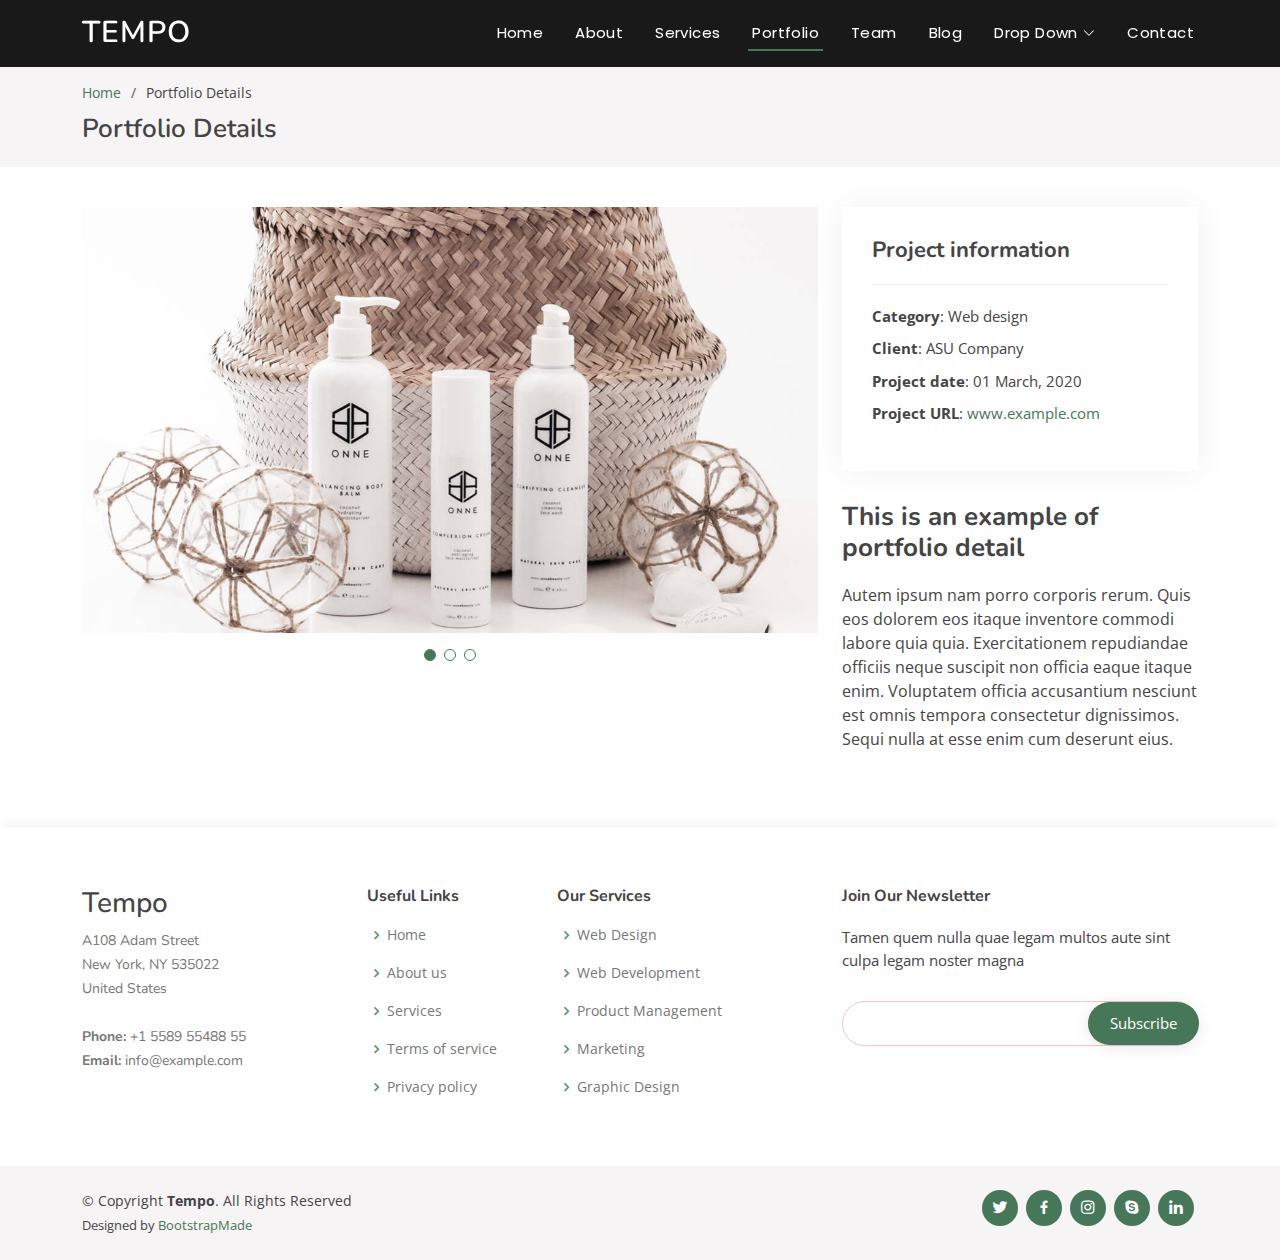
<file: module3-solution/portfolio-details.html>
<!DOCTYPE html>
<html lang="en">

<head>
  <meta charset="utf-8">
  <meta content="width=device-width, initial-scale=1.0" name="viewport">

  <title>Portfolio Details - Tempo Bootstrap Template</title>
  <meta content="" name="description">
  <meta content="" name="keywords">

  <!-- Favicons -->
  <link href="assets/img/favicon.png" rel="icon">
  <link href="assets/img/apple-touch-icon.png" rel="apple-touch-icon">

  <!-- Google Fonts -->
  <link href="https://fonts.googleapis.com/css?family=Open+Sans:300,300i,400,400i,600,600i,700,700i|Nunito:300,300i,400,400i,600,600i,700,700i|Poppins:300,300i,400,400i,500,500i,600,600i,700,700i" rel="stylesheet">

  <!-- Vendor CSS Files -->
  <link href="assets/vendor/bootstrap/css/bootstrap.min.css" rel="stylesheet">
  <link href="assets/vendor/bootstrap-icons/bootstrap-icons.css" rel="stylesheet">
  <link href="assets/vendor/boxicons/css/boxicons.min.css" rel="stylesheet">
  <link href="assets/vendor/glightbox/css/glightbox.min.css" rel="stylesheet">
  <link href="assets/vendor/remixicon/remixicon.css" rel="stylesheet">
  <link href="assets/vendor/swiper/swiper-bundle.min.css" rel="stylesheet">

  <!-- Template Main CSS File -->
  <link href="assets/css/style.css" rel="stylesheet">

  <!-- =======================================================
  * Template Name: Tempo - v4.9.1
  * Template URL: https://bootstrapmade.com/tempo-free-onepage-bootstrap-theme/
  * Author: BootstrapMade.com
  * License: https://bootstrapmade.com/license/
  ======================================================== -->
</head>

<body>

  <!-- ======= Header ======= -->
  <header id="header" class="fixed-top header-inner-pages">
    <div class="container d-flex align-items-center justify-content-between">

      <h1 class="logo"><a href="index.html">Tempo</a></h1>
      <!-- Uncomment below if you prefer to use an image logo -->
      <!-- <a href="index.html" class="logo"><img src="assets/img/logo.png" alt="" class="img-fluid"></a>-->

      <nav id="navbar" class="navbar">
        <ul>
          <li><a class="nav-link scrollto " href="#hero">Home</a></li>
          <li><a class="nav-link scrollto" href="#about">About</a></li>
          <li><a class="nav-link scrollto" href="#services">Services</a></li>
          <li><a class="nav-link scrollto active" href="#portfolio">Portfolio</a></li>
          <li><a class="nav-link scrollto" href="#team">Team</a></li>
          <li><a href="blog.html">Blog</a></li>
          <li class="dropdown"><a href="#"><span>Drop Down</span> <i class="bi bi-chevron-down"></i></a>
            <ul>
              <li><a href="#">Drop Down 1</a></li>
              <li class="dropdown"><a href="#"><span>Deep Drop Down</span> <i class="bi bi-chevron-right"></i></a>
                <ul>
                  <li><a href="#">Deep Drop Down 1</a></li>
                  <li><a href="#">Deep Drop Down 2</a></li>
                  <li><a href="#">Deep Drop Down 3</a></li>
                  <li><a href="#">Deep Drop Down 4</a></li>
                  <li><a href="#">Deep Drop Down 5</a></li>
                </ul>
              </li>
              <li><a href="#">Drop Down 2</a></li>
              <li><a href="#">Drop Down 3</a></li>
              <li><a href="#">Drop Down 4</a></li>
            </ul>
          </li>
          <li><a class="nav-link scrollto" href="#contact">Contact</a></li>
        </ul>
        <i class="bi bi-list mobile-nav-toggle"></i>
      </nav><!-- .navbar -->

    </div>
  </header><!-- End Header -->

  <main id="main">

    <!-- ======= Breadcrumbs ======= -->
    <section id="breadcrumbs" class="breadcrumbs">
      <div class="container">

        <ol>
          <li><a href="index.html">Home</a></li>
          <li>Portfolio Details</li>
        </ol>
        <h2>Portfolio Details</h2>

      </div>
    </section><!-- End Breadcrumbs -->

    <!-- ======= Portfolio Details Section ======= -->
    <section id="portfolio-details" class="portfolio-details">
      <div class="container">

        <div class="row gy-4">

          <div class="col-lg-8">
            <div class="portfolio-details-slider swiper">
              <div class="swiper-wrapper align-items-center">

                <div class="swiper-slide">
                  <img src="assets/img/portfolio/portfolio-details-1.jpg" alt="">
                </div>

                <div class="swiper-slide">
                  <img src="assets/img/portfolio/portfolio-details-2.jpg" alt="">
                </div>

                <div class="swiper-slide">
                  <img src="assets/img/portfolio/portfolio-details-3.jpg" alt="">
                </div>

              </div>
              <div class="swiper-pagination"></div>
            </div>
          </div>

          <div class="col-lg-4">
            <div class="portfolio-info">
              <h3>Project information</h3>
              <ul>
                <li><strong>Category</strong>: Web design</li>
                <li><strong>Client</strong>: ASU Company</li>
                <li><strong>Project date</strong>: 01 March, 2020</li>
                <li><strong>Project URL</strong>: <a href="#">www.example.com</a></li>
              </ul>
            </div>
            <div class="portfolio-description">
              <h2>This is an example of portfolio detail</h2>
              <p>
                Autem ipsum nam porro corporis rerum. Quis eos dolorem eos itaque inventore commodi labore quia quia. Exercitationem repudiandae officiis neque suscipit non officia eaque itaque enim. Voluptatem officia accusantium nesciunt est omnis tempora consectetur dignissimos. Sequi nulla at esse enim cum deserunt eius.
              </p>
            </div>
          </div>

        </div>

      </div>
    </section><!-- End Portfolio Details Section -->

  </main><!-- End #main -->

  <!-- ======= Footer ======= -->
  <footer id="footer">

    <div class="footer-top">
      <div class="container">
        <div class="row">

          <div class="col-lg-3 col-md-6 footer-contact">
            <h3>Tempo</h3>
            <p>
              A108 Adam Street <br>
              New York, NY 535022<br>
              United States <br><br>
              <strong>Phone:</strong> +1 5589 55488 55<br>
              <strong>Email:</strong> info@example.com<br>
            </p>
          </div>

          <div class="col-lg-2 col-md-6 footer-links">
            <h4>Useful Links</h4>
            <ul>
              <li><i class="bx bx-chevron-right"></i> <a href="#">Home</a></li>
              <li><i class="bx bx-chevron-right"></i> <a href="#">About us</a></li>
              <li><i class="bx bx-chevron-right"></i> <a href="#">Services</a></li>
              <li><i class="bx bx-chevron-right"></i> <a href="#">Terms of service</a></li>
              <li><i class="bx bx-chevron-right"></i> <a href="#">Privacy policy</a></li>
            </ul>
          </div>

          <div class="col-lg-3 col-md-6 footer-links">
            <h4>Our Services</h4>
            <ul>
              <li><i class="bx bx-chevron-right"></i> <a href="#">Web Design</a></li>
              <li><i class="bx bx-chevron-right"></i> <a href="#">Web Development</a></li>
              <li><i class="bx bx-chevron-right"></i> <a href="#">Product Management</a></li>
              <li><i class="bx bx-chevron-right"></i> <a href="#">Marketing</a></li>
              <li><i class="bx bx-chevron-right"></i> <a href="#">Graphic Design</a></li>
            </ul>
          </div>

          <div class="col-lg-4 col-md-6 footer-newsletter">
            <h4>Join Our Newsletter</h4>
            <p>Tamen quem nulla quae legam multos aute sint culpa legam noster magna</p>
            <form action="" method="post">
              <input type="email" name="email"><input type="submit" value="Subscribe">
            </form>
          </div>

        </div>
      </div>
    </div>

    <div class="container d-md-flex py-4">

      <div class="me-md-auto text-center text-md-start">
        <div class="copyright">
          &copy; Copyright <strong><span>Tempo</span></strong>. All Rights Reserved
        </div>
        <div class="credits">
          <!-- All the links in the footer should remain intact. -->
          <!-- You can delete the links only if you purchased the pro version. -->
          <!-- Licensing information: https://bootstrapmade.com/license/ -->
          <!-- Purchase the pro version with working PHP/AJAX contact form: https://bootstrapmade.com/tempo-free-onepage-bootstrap-theme/ -->
          Designed by <a href="https://bootstrapmade.com/">BootstrapMade</a>
        </div>
      </div>
      <div class="social-links text-center text-md-right pt-3 pt-md-0">
        <a href="#" class="twitter"><i class="bx bxl-twitter"></i></a>
        <a href="#" class="facebook"><i class="bx bxl-facebook"></i></a>
        <a href="#" class="instagram"><i class="bx bxl-instagram"></i></a>
        <a href="#" class="google-plus"><i class="bx bxl-skype"></i></a>
        <a href="#" class="linkedin"><i class="bx bxl-linkedin"></i></a>
      </div>
    </div>
  </footer><!-- End Footer -->

  <a href="#" class="back-to-top d-flex align-items-center justify-content-center"><i class="bi bi-arrow-up-short"></i></a>

  <!-- Vendor JS Files -->
  <script src="assets/vendor/bootstrap/js/bootstrap.bundle.min.js"></script>
  <script src="assets/vendor/glightbox/js/glightbox.min.js"></script>
  <script src="assets/vendor/isotope-layout/isotope.pkgd.min.js"></script>
  <script src="assets/vendor/swiper/swiper-bundle.min.js"></script>
  <script src="assets/vendor/php-email-form/validate.js"></script>

  <!-- Template Main JS File -->
  <script src="assets/js/main.js"></script>

</body>

</html>
</file>
<file: module2-solution/css/css.css>
*{
	box-sizing: border-box;
	margin:0;
	padding: 0;
	font-family: Verdana, Arial, Helvetica, sans-serif;
}
.our-menu{
	text-align: center;
	margin-top: 50px;
	margin-bottom: 50px;
	font-size: 175%;
	font-weight: bold;
}
div>div>p{
	font-size: 125%;
	padding: 0px;
	font-weight: bold;
	text-align: center;
}
h1{
	text-align: center;
}
p{
	padding: 10px;
}
.chicken{
	padding: 20px;
}
.beef{
	padding: 20px;
}
.sushi{
	padding: 20px;
}
#in-chicken{
	position: relative;
	margin-left: auto;
}
#in-beef{
	position: relative;
	margin-left: auto;	
}
#in-sushi{
	position: relative;
	margin-left: auto;
}
#chicken{
	background-color: #CAF0A1;
	border: 2px solid black;
}
#beef{
	background-color: #CAF0A1;
	border: 2px solid black;
}
#sushi{
	background-color: #CAF0A1;
	border: 2px solid black;
}
#chicken>div{
width: 150px; 
background-color: #A100A0;
border: 2px solid black;
border-top: 0px;
border-right: 0px;

}
#beef>div{
width: 150px; 
background-color: #00Ff01;
border: 2px solid black;
border-top: 0px;
border-right: 0px;
}
#sushi>div{
width: 150px; 
background-color: #00F0A0;
border: 2px solid black;
border-top: 0px;
border-right: 0px;
}
@media (min-width: 992px){
	.col-lg-4{
		width:33.33%;
		float: left;
		align-items: center;
	}
}
@media (min-width: 768px) and (max-width: 991px){
	.col-md-6{
		width:50%;
		float: left;
		align-items: center;
	}
	.col-md-6a{
		width:100%;
		float: left;
		align-items: center;
	}
}
@media (max-width: 767px){
	.col-sm-12{
		width:100%;
		float: left;
		align-items: center;
	}
}
</file>
<file: module5-solution/css/styles.css>
body {
  font-size: 16px;
  color: #fff;
  background-color: #61122f;
  font-family: 'Oxygen', sans-serif;
}

/** HEADER **/
#header-nav {
  background-color: #f6b319;
  border-radius: 0;
  border: 0;
}

#logo-img {
  background: url('../images/restaurant-logo_large.png') no-repeat;
  width: 150px;
  height: 150px;
  margin: 10px 15px 10px 0;
}

.navbar-brand {
  padding-top: 25px;
}
.navbar-brand h1 { /* Restaurant name */
  font-family: 'Lora', serif;
  color: #557c3e;
  font-size: 1.5em;
  text-transform: uppercase;
  font-weight: bold;
  text-shadow: 1px 1px 1px #222;
  margin-top: 0;
  margin-bottom: 0;
  line-height: .75;
}
.navbar-brand a:hover, .navbar-brand a:focus {
  text-decoration: none;
}
.navbar-brand p { /* Kosher cert */
  color: #000;
  text-transform: uppercase;
  font-size: .7em;
  margin-top: 15px;
}
.navbar-brand p span { /* Star-K */
  vertical-align: middle;
}

#nav-list {
  margin-top: 10px;
}
#nav-list a {
  color: #951C49;
  text-align: center;
}
#nav-list a:hover {
  background: #E7E7E7;
}
#nav-list a span {
  font-size: 1.8em;
}

#phone {
  margin-top: 5px;
}
#phone a { /* Phone number */
  text-align: right;
  padding-bottom: 0;
}
#phone div { /* We Deliver */
  color: #557c3e;
  text-align: right;
  padding-right: 15px;
}

.navbar-header button.navbar-toggle, .navbar-header .icon-bar {
  border: 1px solid #61122f;
}
.navbar-header button.navbar-toggle {
  clear: both;
  margin-top: -30px;
}
/* END HEADER */

/* FOOTER */
.panel-footer {
  margin-top: 30px;
  padding-top: 35px;
  padding-bottom: 30px;
  background-color: #222;
  border-top: 0;
}
.panel-footer div.row {
  margin-bottom: 35px;
}
#hours, #address {
  line-height: 2;
}
#hours > span, #address > span {
  font-size: 1.3em;
}
#address p {
  color: #557c3e;
  font-size: .8em;
  line-height: 1.8;
}
#testimonials {
  font-style: italic;
}
#testimonials p:nth-child(2) {
  margin-top: 25px;
}
/* END FOOTER */



/* HOME PAGE */
.container .jumbotron {
  box-shadow: 0 0 50px #3F0C1F;
  border: 2px solid #3F0C1F;
}

#menu-tile, #specials-tile, #map-tile {
  height: 250px;
  width: 100%;
  margin-bottom: 15px;
  position: relative;
  border: 2px solid #3F0C1F;
  overflow: hidden;
}
#menu-tile:hover, #specials-tile:hover, #map-tile:hover {
  box-shadow: 0 1px 5px 1px #cccccc;
}
#menu-tile {
  background: url('../images/menu-tile.jpg') no-repeat;
  background-position: center;
}
#specials-tile {
  background: url('../images/specials-tile.jpg') no-repeat;
  background-position: center;
}
#menu-tile span, #specials-tile span, #map-tile span {
  position: absolute;
  bottom: 0;
  right: 0;
  width: 100%;
  text-align: center;
  font-size: 1.6em;
  text-transform: uppercase;
  background-color: #000;
  color: #fff;
  opacity: .8;
}
/* END HOME PAGE */

/* MENU CATEGORIES PAGE */
.category-tile { 
  position: relative;
  border: 2px solid #3F0C1F;
  overflow: hidden;
  width: 200px;
  height: 200px;
  margin: 0 auto 15px;
}
.category-tile span {
  position: absolute;
  bottom: 0;
  right: 0;
  width: 100%;
  text-align: center;
  font-size: 1.2em;
  text-transform: uppercase;
  background-color: #000;
  color: #fff;
  opacity: .8;
}
.category-tile:hover {
  box-shadow: 0 1px 5px 1px #cccccc;
}

#menu-categories-title + div {
  margin-bottom: 50px;
}
/* END MENU CATEGORIES PAGE */

/* SINGLE CATEGORY PAGE */
.menu-item-tile {
  margin-bottom: 25px;
}
.menu-item-tile hr {
  width: 80%;
}
.menu-item-tile .menu-item-price {
  font-size: 1.1em;
  text-align: right;
  margin-top: -15px;
  margin-right: -15px;
}
.menu-item-tile .menu-item-price span {
  font-size: .6em;
}
.menu-item-photo {
  position: relative;
  border: 2px solid #3F0C1F; 
  overflow: hidden;
  padding: 0;
  margin-right: -15px;
  margin-left: auto;
  margin-bottom: 20px;
  max-width: 250px;
}
.menu-item-photo div {
  position: absolute;
  bottom: 0;
  right: 0;
  width: 80px;
  background-color: #557c3e;
  text-align: center;
}
.menu-item-description {
  padding-right: 30px;
}
h3.menu-item-title {
  margin: 0 0 10px;
}
.menu-item-details {
  font-size: .9em;
  font-style: italic;
}
/* END SINGLE CATEGORY PAGE */


/********** Large devices only **********/
@media (min-width: 1200px) {
  .container .jumbotron {
    background: url('../images/jumbotron_1200.jpg') no-repeat;
    height: 675px;
  }
}

/********** Medium devices only **********/
@media (min-width: 992px) and (max-width: 1199px) {
  /* Header */
  #logo-img {
    background: url('../images/restaurant-logo_medium.png') no-repeat;
    width: 100px;
    height: 100px;
    margin: 5px 5px 5px 0;
  }
  /* End Header */

  /* Home Page */
  .container .jumbotron {
    background: url('../images/jumbotron_992.jpg') no-repeat;
    height: 558px;
  }
  /* End Home Page */
}

/********** Small devices only **********/
@media (min-width: 768px) and (max-width: 991px) {
  /* Home Page */
  .container .jumbotron {
    background: url('../images/jumbotron_768.jpg') no-repeat;
    height: 432px;
  }
  /* End Home Page */
}

/********** Extra small devices only **********/
@media (max-width: 767px) {
  /* Header */
  .navbar-brand {
    padding-top: 10px;
    height: 80px;
  }
  .navbar-brand h1 { /* Restaurant name */
    padding-top: 10px;
    font-size: 5vw; /* 1vw = 1% of viewport width */
  }
  .navbar-brand p { /* Kosher cert */
    font-size: .6em;
    margin-top: 12px;
  }
  .navbar-brand p img { /* Star-K */
    height: 20px;
  }

  #collapsable-nav a { /* Collapsed nav menu text */
    font-size: 1.2em;
  }
  #collapsable-nav a span { /* Collapsed nav menu glyph */
    font-size: 1em;
    margin-right: 5px;
  }

  #call-btn > a {
    font-size: 1.5em;
    display: block;
    margin: 0 20px;
    padding: 10px;
    border: 2px solid #fff;
    background-color: #f6b319;
    color: #951c49;
  }
  #xs-deliver {
    margin-top: 5px;
    font-size: .7em;
    letter-spacing: .1em;
    text-transform: uppercase;
  }
  /* End Header */

  /* Footer */
  .panel-footer section {
    margin-bottom: 30px;
    text-align: center;
  }
  .panel-footer section:nth-child(3) {
    margin-bottom: 0; /* margin already exists on the whole row */
  }
  .panel-footer section hr {
    width: 50%;
  }
  /* End Footer */

  /* Home Page */
  .container .jumbotron {
    margin-top: 30px;
    padding: 0;
  }
  #menu-tile, #specials-tile {
    width: 360px;
    margin: 0 auto 15px;
  }

  .menu-item-photo {
    margin-right: auto;
  }
  .menu-item-tile .menu-item-price {
    text-align: center;
  }
  .menu-item-description {
    text-align: center;;
  }
}


/********** Super extra small devices Only :-) (e.g., iPhone 4) **********/
@media (max-width: 479px) {
  /* Header */
  .navbar-brand h1 { /* Restaurant name */
    padding-top: 5px;
    font-size: 6vw;
  }
  /* End Header */
  
  /* Home page */
  #menu-tile, #specials-tile {
    width: 280px;
    margin: 0 auto 15px;
  }

  .col-xxs-12 {
    position: relative;
    min-height: 1px;
    padding-right: 15px;
    padding-left: 15px;
    float: left;
    width: 100%;
  }
}
</file>
<file: module3-solution/assets/css/style.css>
/*--------------------------------------------------------------
# General
--------------------------------------------------------------*/
body {
  font-family: "Open Sans", sans-serif;
  color: #444444;
}

.contenedor {
	height: 100%;
	padding: 5% 0;
}

.container_foto {
	background-color: transparent;
	padding: 0;
	overflow: hidden;
	max-width: 350px;
	margin: 0;
}

.container_foto article {
	padding: 10%;
	position: relative;
	bottom: -230px;
	z-index: 1;
	-webkit-transition: all 0.5s ease;
	-moz-transition: all 0.5s ease;
	-o-transition: all 0.5s ease;
	-ms-transition: all 0.5s ease;
	transition: all 0.5s ease;
}

.container_foto h2 {
	color: #fff;
	font-weight: 800;
	font-size: 25px;
	border-bottom: #fff solid 1px;
}

.container_foto h4 {
	font-weight: 300;
	color: #fff;
	font-size: 16px;
}

.container_foto img {
	width: 100%;
	top: 0;
  opacity: 0.6;
	left: 0;
	-webkit-transition: all 4s ease;
	-moz-transition: all 4s ease;
	-o-transition: all 4s ease;
	-ms-transition: all 4s ease;
	transition: all 4s ease;
}

.ver_mas {
	background-color:#467758;
	position: absolute;
	width: 100%;
	height: 50px;
	bottom: 0;
	z-index: 1;
	opacity: 0;
	transform: translate(0px, 50px);
	-webkit-transform: translate(0px, 50px);
	-moz-transform: translate(0px, 50px);
	-o-transform: translate(0px, 50px);
	-ms-transform: translate(0px, 50px);
	-webkit-transition: all 0.2s ease-in-out;
	-moz-transition: all 0.2s ease-in-out;
	-o-transition: all 0.2s ease-in-out;
	-ms-transition: all 0.2s ease-in-out;
	transition: all 0.2s ease-in-out;
}

.ver_mas a {
	font-size: 20px;
	color: #fff;
	position: relative;
	margin: 0 auto;
	width: 100%;
	top: 13px;
}


/*hovers*/

.container_foto:hover {
	cursor: pointer;
}

.container_foto:hover img {
	opacity: 0.1;
	transform: scale(1.5);
}

.container_foto:hover article {
	transform: translate(2px, -69px);
	-webkit-transform: translate(2px, -69px);
	-moz-transform: translate(2px, -69px);
	-o-transform: translate(2px, -69px);
	-ms-transform: translate(2px, -69px);
}

.container_foto:hover .ver_mas {
	transform: translate(0px, 0px);
	-webkit-transform: translate(0px, 0px);
	-moz-transform: translate(0px, 0px);
	-o-transform: translate(0px, 0px);
	-ms-transform: translate(0px, 0px);
	opacity: 1;
}

.feature-icon {
  width: 4rem;
  height: 4rem;
  border-radius: .75rem;
}

.icon-square {
  width: 3rem;
  height: 3rem;
  border-radius: .75rem;
}

.text-shadow-1 { text-shadow: 0 .125rem .25rem rgba(0, 0, 0, .25); }
.text-shadow-2 { text-shadow: 0 .25rem .5rem rgba(0, 0, 0, .25); }
.text-shadow-3 { text-shadow: 0 .5rem 1.5rem rgba(0, 0, 0, .25); }

.themed-grid-col {
  padding-top: .75rem;
  padding-bottom: .75rem;
  border-right: 1px solid rgba(209, 209, 209, 0.25);
}

.themed-container {
  padding: .75rem;
  margin-bottom: 1.5rem;
  border: 1px solid rgba(209, 209, 209, 0.25);
}
.btn-outline-successes {
  --bs-btn-color:#467758;
    --bs-btn-border-color: #467758;
    --bs-btn-hover-color: #fff;
    --bs-btn-hover-bg: #467758;
    --bs-btn-hover-border-color: #467758;
    --bs-btn-focus-shadow-rgb: 25,135,84;
    --bs-btn-active-color: #fff;
    --bs-btn-active-bg: #467758;
    --bs-btn-active-border-color: #467758;
    --bs-btn-active-shadow: inset 0 3px 5px rgba(0, 0, 0, 0.125);
    --bs-btn-disabled-color: #467758;
    --bs-btn-disabled-bg: transparent;
    --bs-btn-disabled-border-color: #467758;
    --bs-gradient: none;
}
.card-block .btn-outline-successes {
  width: 100%;
  border-top-left-radius: 0;
  border-top-right-radius: 0;
  bottom: 0;
  left: 0;
  position: absolute;
}

.card {
  margin: 20px 0;
}

/* Flip Cards CSS */
.card-container {
  perspective: 700px;
}
.card-flip {
  position: relative;
  width: 100%;
  transform-style: preserve-3d;
  height: auto;
  transition: all 0.5s ease-out;
  background: white;
  border: none;
}

.card-flip div {
  backface-visibility: hidden;
  transform-style: preserve-3d;
  height: 100%;
  width: 100%;
  border: none;
}

.card-flip .front {
  position: relative;
  z-index: 1;
}

.card-flip .back {
  position: relative;
  z-index: 0;
  transform: rotateY(-180deg);
}

.card-container:hover .card-flip {
  transform: rotateY(180deg);
}

.profile-card-4 {
  max-width: 300px;
  background-color: #FFF;
  border-radius: 5px;
  box-shadow: 0px 0px 25px rgba(0, 0, 0, 0.1);
  overflow: hidden;
  position: relative;
  margin: 10px auto;
  cursor: pointer;
}

.profile-card-4 img {
  transition: all 0.25s linear;
}

.profile-card-4 .profile-content {
  position: relative;
  padding: 15px;
  background-color: #FFF;
}

.profile-card-4 .profile-name {
  font-weight: bold;
  position: absolute;
  left: 0px;
  right: 0px;
  top: -70px;
  color: #FFF;
  font-size: 17px;
}

.profile-card-4 .profile-name p {
  font-weight: 600;
  font-size: 13px;
  letter-spacing: 1.5px;
}

.profile-card-4 .profile-description {
  color: #777;
  font-size: 12px;
  padding: 10px;
}

.profile-card-4 .profile-overview {
  padding: 15px 0px;
}

.profile-card-4 .profile-overview p {
  font-size: 10px;
  font-weight: 600;
  color: #777;
}

.profile-card-4 .profile-overview h4 {
  color: #273751;
  font-weight: bold;
}

.profile-card-4 .profile-content::before {
  content: "";
  position: absolute;
  height: 20px;
  top: -10px;
  left: 0px;
  right: 0px;
  background-color: #FFF;
  z-index: 0;
  transform: skewY(3deg);
}

.profile-card-4:hover img {
  transform: rotate(5deg) scale(1.1, 1.1);
  filter: brightness(110%);
}

.card-cover {
  background-repeat: no-repeat;
  background-position: center center;
  background-size: cover;
}

.feature-icon-small {
  width: 3rem;
  height: 3rem;
}
a {
  color: #467758;
  text-decoration: none;
}

a:hover {
  color: #5a926f;
  text-decoration: none;
}

h1,
h2,
h3,
h4,
h5,
h6 {
  font-family: "Nunito", sans-serif;
}

/*--------------------------------------------------------------
# Back to top button
--------------------------------------------------------------*/
.back-to-top {
  position: fixed;
  visibility: hidden;
  opacity: 0;
  right: 15px;
  bottom: 15px;
  z-index: 996;
  background: #467758;
  width: 40px;
  height: 40px;
  border-radius: 50px;
  transition: all 0.4s;
}

.back-to-top i {
  font-size: 28px;
  color: #fff;
  line-height: 0;
}

.back-to-top:hover {
  background: #92cea8;
  color: #fff;
}

.back-to-top.active {
  visibility: visible;
  opacity: 1;
}

/*--------------------------------------------------------------
# Header
--------------------------------------------------------------*/
#header {
  transition: all 0.5s;
  z-index: 997;
  padding: 20px 0;
}

#header .logo {
  font-size: 30px;
  margin: 0;
  padding: 0;
  line-height: 1;
  font-weight: 600;
  letter-spacing: 1px;
  text-transform: uppercase;
}

#header .logo a {
  color: #fff;
}

#header .logo img {
  max-height: 40px;
}

#header.header-scrolled,
#header.header-inner-pages {
  background: rgba(0, 0, 0, 0.9);
  padding: 12px 0;
}

/*--------------------------------------------------------------
# Navigation Menu
--------------------------------------------------------------*/
/**
* Desktop Navigation 
*/
.navbar {
  padding: 0;
}

.navbar ul {
  margin: 0;
  padding: 0;
  display: flex;
  list-style: none;
  align-items: center;
}

.navbar li {
  position: relative;
}

.navbar>ul>li {
  white-space: nowrap;
  padding: 10px 0 10px 24px;
}

.navbar a,
.navbar a:focus {
  display: flex;
  align-items: center;
  justify-content: space-between;
  font-family: "Poppins", sans-serif;
  color: #fff;
  font-size: 15px;
  padding: 0 4px;
  white-space: nowrap;
  transition: 0.3s;
  letter-spacing: 0.4px;
  position: relative;
}

.navbar a i,
.navbar a:focus i {
  font-size: 12px;
  line-height: 0;
  margin-left: 5px;
}

.navbar>ul>li>a:before {
  content: "";
  position: absolute;
  width: 100%;
  height: 2px;
  bottom: -6px;
  left: 0;
  background-color: #467758;
  visibility: hidden;
  transform: scaleX(0);
  transition: all 0.3s ease-in-out 0s;
}

.navbar a:hover:before,
.navbar li:hover>a:before,
.navbar .active:before {
  visibility: visible;
  transform: scaleX(1);
}

.navbar a:hover,
.navbar .active,
.navbar .active:focus,
.navbar li:hover>a {
  color: #fff;
}

.navbar .dropdown ul {
  display: block;
  position: absolute;
  left: 24px;
  top: calc(100% + 30px);
  margin: 0;
  padding: 10px 0;
  z-index: 99;
  opacity: 0;
  visibility: hidden;
  background: #fff;
  box-shadow: 0px 0px 30px rgba(127, 137, 161, 0.25);
  transition: 0.3s;
}

.navbar .dropdown ul li {
  min-width: 200px;
}

.navbar .dropdown ul a {
  padding: 10px 20px;
  font-size: 14px;
  text-transform: none;
  color: #493c3e;
}

.navbar .dropdown ul a i {
  font-size: 12px;
}

.navbar .dropdown ul a:hover,
.navbar .dropdown ul .active:hover,
.navbar .dropdown ul li:hover>a {
  color: #467758;
}

.navbar .dropdown:hover>ul {
  opacity: 1;
  top: 100%;
  visibility: visible;
}

.navbar .dropdown .dropdown ul {
  top: 0;
  left: calc(100% - 30px);
  visibility: hidden;
}

.navbar .dropdown .dropdown:hover>ul {
  opacity: 1;
  top: 0;
  left: 100%;
  visibility: visible;
}

@media (max-width: 1366px) {
  .navbar .dropdown .dropdown ul {
    left: -90%;
  }

  .navbar .dropdown .dropdown:hover>ul {
    left: -100%;
  }
}

/**
* Mobile Navigation 
*/
.mobile-nav-toggle {
  color: #fff;
  font-size: 28px;
  cursor: pointer;
  display: none;
  line-height: 0;
  transition: 0.5s;
}

@media (max-width: 991px) {
  .mobile-nav-toggle {
    display: block;
  }

  .navbar ul {
    display: none;
  }
}

.navbar-mobile {
  position: fixed;
  overflow: hidden;
  top: 0;
  right: 0;
  left: 0;
  bottom: 0;
  background: rgba(45, 37, 38, 0.9);
  transition: 0.3s;
  z-index: 999;
}

.navbar-mobile .mobile-nav-toggle {
  position: absolute;
  top: 15px;
  right: 15px;
}

.navbar-mobile ul {
  display: block;
  position: absolute;
  top: 55px;
  right: 15px;
  bottom: 15px;
  left: 15px;
  padding: 10px 0;
  background-color: #fff;
  overflow-y: auto;
  transition: 0.3s;
}

.navbar-mobile>ul>li {
  padding: 0;
}

.navbar-mobile a:hover:before,
.navbar-mobile li:hover>a:before,
.navbar-mobile .active:before {
  visibility: hidden;
}

.navbar-mobile a,
.navbar-mobile a:focus {
  padding: 10px 20px;
  font-size: 15px;
  color: #493c3e;
}

.navbar-mobile a:hover,
.navbar-mobile .active,
.navbar-mobile li:hover>a {
  color: #467758;
}

.navbar-mobile .getstarted,
.navbar-mobile .getstarted:focus {
  margin: 15px;
}

.navbar-mobile .dropdown ul {
  position: static;
  display: none;
  margin: 10px 20px;
  padding: 10px 0;
  z-index: 99;
  opacity: 1;
  visibility: visible;
  background: #fff;
  box-shadow: 0px 0px 30px rgba(127, 137, 161, 0.25);
}

.navbar-mobile .dropdown ul li {
  min-width: 200px;
}

.navbar-mobile .dropdown ul a {
  padding: 10px 20px;
}

.navbar-mobile .dropdown ul a i {
  font-size: 12px;
}

.navbar-mobile .dropdown ul a:hover,
.navbar-mobile .dropdown ul .active:hover,
.navbar-mobile .dropdown ul li:hover>a {
  color: #467758;
}

.navbar-mobile .dropdown>.dropdown-active {
  display: block;
}

/*--------------------------------------------------------------
# Hero Section
--------------------------------------------------------------*/
#hero {
  width: 100%;
  height: 100vh;
  background: url("../img/hero-bg.jpg") top center;
  background-size: cover;
  position: relative;
}

#hero:before {
  content: "";
  background: rgba(0, 0, 0, 0.6);
  position: absolute;
  bottom: 0;
  top: 0;
  left: 0;
  right: 0;
}

#hero .hero-container {
  position: absolute;
  bottom: 0;
  top: 0;
  left: 0;
  right: 0;
  display: flex;
  justify-content: center;
  align-items: center;
  flex-direction: column;
  text-align: center;
  padding: 0 15px;
}

#hero h3 {
  background: rgba(255, 255, 255, 0.1);
  color: #fff;
  font-size: 26px;
  padding: 10px 30px;
  margin-bottom: 30px;
  border-radius: 50px;
}

#hero h1 {
  margin: 0 0 10px 0;
  font-size: 48px;
  font-weight: 700;
  line-height: 56px;
  text-transform: uppercase;
  color: #fff;
}

#hero h2 {
  color: #eee;
  margin-bottom: 40px;
  font-size: 24px;
}

#hero .btn-get-started {
  font-family: "Poppins", sans-serif;
  text-transform: uppercase;
  font-weight: 400;
  font-size: 13px;
  letter-spacing: 1px;
  display: inline-block;
  padding: 8px 30px 9px 30px;
  border-radius: 50px;
  transition: 0.5s;
  border: 2px solid #fff;
  color: #fff;
}

#hero .btn-get-started:hover {
  background: #467758;
  border: 2px solid #467758;
}

@media (min-width: 1024px) {
  #hero {
    background-attachment: fixed;
  }
}

@media (max-width: 768px) {
  #hero h3 {
    font-size: 22px;
  }

  #hero h1 {
    font-size: 28px;
    line-height: 36px;
  }

  #hero h2 {
    font-size: 18px;
    line-height: 24px;
    margin-bottom: 30px;
  }
}

@media (max-height: 500px) {
  #hero {
    height: 150vh;
  }
}

/*--------------------------------------------------------------
# Sections General
--------------------------------------------------------------*/
section {
  padding: 60px 0;
  overflow: hidden;
}

.section-bg {
  background-color: white;
}

.section-title {
  text-align: center;
  padding-bottom: 30px;
}

.section-title h2 {
  font-size: 13px;
  letter-spacing: 1px;
  font-weight: 700;
  padding: 8px 20px;
  line-height: 1;
  margin: 0;
  background: #fdeff2;
  color: #467758;
  display: inline-block;
  text-transform: uppercase;
  border-radius: 50px;
}

.section-title h3 {
  margin: 15px 0 0 0;
  font-size: 32px;
  font-weight: 700;
}

.section-title h3 span {
  color: #467758;
}

.section-title p {
  margin: 15px auto 0 auto;
  font-weight: 600;
}

@media (min-width: 1024px) {
  .section-title p {
    width: 50%;
  }
}

/*--------------------------------------------------------------
# About
--------------------------------------------------------------*/
.about .content h3 {
  font-weight: 600;
  font-size: 26px;
}

.about .content ul {
  list-style: none;
  padding: 0;
}

.about .content ul li {
  padding-left: 28px;
  position: relative;
}

.about .content ul li+li {
  margin-top: 10px;
}

.about .content ul i {
  position: absolute;
  left: 0;
  top: 2px;
  font-size: 20px;
  color: #467758;
  line-height: 1;
}

.about .content p:last-child {
  margin-bottom: 0;
}

.about .content .btn-learn-more {
  font-family: "Nunito", sans-serif;
  font-weight: 600;
  font-size: 14px;
  letter-spacing: 1px;
  display: inline-block;
  padding: 12px 32px;
  border-radius: 50px;
  transition: 0.3s;
  line-height: 1;
  color: #467758;
  -webkit-animation-delay: 0.8s;
  animation-delay: 0.8s;
  margin-top: 6px;
  border: 2px solid #467758;
}

.about .content .btn-learn-more:hover {
  background: #467758;
  color: #fff;
  text-decoration: none;
}

/*--------------------------------------------------------------
# Services
--------------------------------------------------------------*/
.services {
  padding-bottom: 30px;
}

.services .icon-box {
  padding: 60px 30px;
  position: relative;
  overflow: hidden;
  background: #fff;
  box-shadow: 2px 0 35px 0 rgba(68, 88, 144, 0.12);
  transition: all 0.3s ease-in-out;
  border-radius: 8px;
  z-index: 1;
  text-align: center;
}

.services .icon-box::before {
  content: "";
  position: absolute;
  background: #fdeff2;
  right: 0;
  left: 0;
  bottom: 0;
  top: 100%;
  transition: all 0.4s;
  z-index: -1;
}

.services .icon-box:hover::before {
  background: #467758;
  top: 0;
  border-radius: 0px;
}

.services .icon {
  margin-bottom: 15px;
}

.services .icon i {
  font-size: 48px;
  line-height: 1;
  color: #467758;
  transition: all 0.3s ease-in-out;
}

.services .title {
  font-weight: 700;
  margin-bottom: 15px;
  font-size: 18px;
}

.services .title a {
  color: #111;
}

.services .description {
  font-size: 15px;
  line-height: 28px;
  margin-bottom: 0;
}

.services .icon-box:hover .title a,
.services .icon-box:hover .description {
  color: #fff;
}

.services .icon-box:hover .icon i {
  color: #fff;
}

/*--------------------------------------------------------------
# Features
--------------------------------------------------------------*/
.features {
  padding-top: 20px;
}

.features .icon-box {
  display: flex;
  align-items: center;
  padding: 20px;
  transition: ease-in-out 0.3s;
  box-shadow: 2px 0 35px 0 rgba(68, 88, 144, 0.12);
}

.features .icon-box i {
  font-size: 32px;
  padding-right: 10px;
  line-height: 1;
}

.features .icon-box h3 {
  font-weight: 700;
  margin: 0;
  padding: 0;
  line-height: 1;
  font-size: 16px;
}

.features .icon-box h3 a {
  color: #493c3e;
  transition: ease-in-out 0.3s;
}

.features .icon-box:hover a {
  color: #467758;
}

/*--------------------------------------------------------------
# Cta
--------------------------------------------------------------*/
.cta {
  background: linear-gradient(rgba(2, 2, 2, 0.5), rgba(0, 0, 0, 0.8)), url("../img/cta-bg.jpg") center center;
  background-size: cover;
  padding: 60px 0;
}

.cta h3 {
  color: #fff;
  font-size: 28px;
  font-weight: 700;
}

.cta p {
  color: #fff;
}

.cta .cta-btn {
  font-family: "Nunito", sans-serif;
  text-transform: uppercase;
  font-weight: 500;
  font-size: 16px;
  letter-spacing: 1px;
  display: inline-block;
  padding: 8px 28px;
  border-radius: 25px;
  transition: 0.5s;
  margin-top: 10px;
  border: 2px solid #fff;
  color: #fff;
}

.cta .cta-btn:hover {
  background: #467758;
  border: 2px solid #467758;
}

@media (min-width: 1024px) {
  .cta {
    background-attachment: fixed;
  }
}

/*--------------------------------------------------------------
# Portfolio
--------------------------------------------------------------*/
.portfolio #portfolio-flters {
  padding: 0;
  margin: 0 auto 25px auto;
  list-style: none;
  text-align: center;
  border-radius: 50px;
}

.portfolio #portfolio-flters li {
  cursor: pointer;
  display: inline-block;
  padding: 7px 17px 9px 17px;
  font-size: 14px;
  font-weight: 500;
  line-height: 1;
  color: #444444;
  margin: 0 3px 10px 3px;
  transition: all ease-in-out 0.3s;
  background: #ede9e9;
  border-radius: 50px;
}

.portfolio #portfolio-flters li:hover,
.portfolio #portfolio-flters li.filter-active {
  color: #fff;
  background: #467758;
}

.portfolio #portfolio-flters li:last-child {
  margin-right: 0;
}

.portfolio .portfolio-item {
  margin-bottom: 30px;
  overflow: hidden;
}

.portfolio .portfolio-item img {
  position: relative;
  top: 0;
  transition: all 0.6s cubic-bezier(0.645, 0.045, 0.355, 1);
}

.portfolio .portfolio-item .portfolio-info {
  opacity: 0;
  position: absolute;
  left: 15px;
  right: 15px;
  bottom: -50px;
  z-index: 3;
  transition: all ease-in-out 0.3s;
  background: #467758;
  padding: 15px 20px;
}

.portfolio .portfolio-item .portfolio-info h4 {
  font-size: 18px;
  color: #fff;
  font-weight: 600;
}

.portfolio .portfolio-item .portfolio-info p {
  color: #fff;
  font-size: 14px;
  margin-bottom: 0;
}

.portfolio .portfolio-item .portfolio-info .preview-link,
.portfolio .portfolio-item .portfolio-info .details-link {
  position: absolute;
  right: 50px;
  font-size: 24px;
  top: calc(50% - 18px);
  color: white;
  transition: ease-in-out 0.3s;
}

.portfolio .portfolio-item .portfolio-info .preview-link:hover,
.portfolio .portfolio-item .portfolio-info .details-link:hover {
  color: #f7c2cc;
}

.portfolio .portfolio-item .portfolio-info .details-link {
  right: 15px;
}

.portfolio .portfolio-item:hover img {
  top: -30px;
}

.portfolio .portfolio-item:hover .portfolio-info {
  opacity: 1;
  bottom: 0;
}

/*--------------------------------------------------------------
# Portfolio Details
--------------------------------------------------------------*/
.portfolio-details {
  padding-top: 40px;
}

.portfolio-details .portfolio-details-slider img {
  width: 100%;
}

.portfolio-details .portfolio-details-slider .swiper-pagination {
  margin-top: 20px;
  position: relative;
}

.portfolio-details .portfolio-details-slider .swiper-pagination .swiper-pagination-bullet {
  width: 12px;
  height: 12px;
  background-color: #fff;
  opacity: 1;
  border: 1px solid #467758;
}

.portfolio-details .portfolio-details-slider .swiper-pagination .swiper-pagination-bullet-active {
  background-color: #467758;
}

.portfolio-details .portfolio-info {
  padding: 30px;
  box-shadow: 0px 0 30px rgba(73, 60, 62, 0.08);
}

.portfolio-details .portfolio-info h3 {
  font-size: 22px;
  font-weight: 700;
  margin-bottom: 20px;
  padding-bottom: 20px;
  border-bottom: 1px solid #eee;
}

.portfolio-details .portfolio-info ul {
  list-style: none;
  padding: 0;
  font-size: 15px;
}

.portfolio-details .portfolio-info ul li+li {
  margin-top: 10px;
}

.portfolio-details .portfolio-description {
  padding-top: 30px;
}

.portfolio-details .portfolio-description h2 {
  font-size: 26px;
  font-weight: 700;
  margin-bottom: 20px;
}

.portfolio-details .portfolio-description p {
  padding: 0;
}

/*--------------------------------------------------------------
# Pricing
--------------------------------------------------------------*/
.pricing .box {
  padding: 20px;
  background: #f9f9f9;
  text-align: center;
  border-radius: 8px;
  position: relative;
  overflow: hidden;
  border: 2px solid #f9f9f9;
}

.pricing .box h3 {
  font-weight: 400;
  padding: 15px;
  margin-top: 15px;
  font-size: 20px;
  font-weight: 600;
  color: #493c3e;
}

.pricing .box h4 {
  font-size: 42px;
  color: #467758;
  font-weight: 500;
  font-family: "Open Sans", sans-serif;
  margin-bottom: 20px;
}

.pricing .box h4 sup {
  font-size: 20px;
  top: -15px;
  left: -3px;
}

.pricing .box h4 span {
  color: #bababa;
  font-size: 16px;
  font-weight: 300;
}

.pricing .box ul {
  padding: 0;
  list-style: none;
  color: #493c3e;
  text-align: center;
  line-height: 20px;
  font-size: 14px;
}

.pricing .box ul li {
  padding-bottom: 16px;
}

.pricing .box ul i {
  color: #467758;
  font-size: 18px;
  padding-right: 4px;
}

.pricing .box ul .na {
  color: #ccc;
  text-decoration: line-through;
}

.pricing .box .btn-wrap {
  padding: 15px;
  text-align: center;
}

.pricing .box .btn-buy {
  display: inline-block;
  padding: 8px 40px 10px 40px;
  border-radius: 50px;
  border: 2px solid #467758;
  color: #467758;
  font-size: 14px;
  font-weight: 400;
  font-family: "Nunito", sans-serif;
  font-weight: 600;
  transition: 0.3s;
}

.pricing .box .btn-buy:hover {
  background: #467758;
  color: #fff;
}

.pricing .recommended {
  border-color: #467758;
}

.pricing .recommended .btn-buy {
  background: #467758;
  color: #fff;
}

.pricing .recommended .btn-buy:hover {
  background: #56a172;
  border-color: #56a172;
}

.pricing .recommended-badge {
  position: absolute;
  top: 5px;
  left: 50%;
  transform: translateX(-50%);
  z-index: 1;
  font-size: 13px;
  padding: 3px 25px 6px 25px;
  background: #fce6ea;
  color: #467758;
  border-radius: 50px;
}

/*--------------------------------------------------------------
# F.A.Q
--------------------------------------------------------------*/
.faq {
  padding: 60px 0;
}

.faq .faq-list {
  padding: 0;
  list-style: none;
}

.faq .faq-list li {
  border-bottom: 1px solid #f1eeef;
  margin-bottom: 20px;
  padding-bottom: 20px;
}

.faq .faq-list .question {
  display: block;
  position: relative;
  font-family: #66b382;
  font-size: 18px;
  line-height: 24px;
  font-weight: 400;
  padding-left: 25px;
  cursor: pointer;
  color: #467758;
  transition: 0.3s;
}

.faq .faq-list i {
  font-size: 16px;
  position: absolute;
  left: 0;
  top: -2px;
}

.faq .faq-list p {
  margin-bottom: 0;
  padding: 10px 0 0 25px;
}

.faq .faq-list .icon-show {
  display: none;
}

.faq .faq-list .collapsed {
  color: black;
}

.faq .faq-list .collapsed:hover {
  color: #467758;
}

.faq .faq-list .collapsed .icon-show {
  display: inline-block;
  transition: 0.6s;
}

.faq .faq-list .collapsed .icon-close {
  display: none;
  transition: 0.6s;
}

@media (min-width: 1280px) {
  .faq .container {
    padding: 0 120px;
  }
}

/*--------------------------------------------------------------
# Team
--------------------------------------------------------------*/
.team {
  background: #fff;
  padding: 60px 0;
}

.team .member {
  margin-bottom: 20px;
  overflow: hidden;
  text-align: center;
  border-radius: 5px;
  background: #fff;
  box-shadow: 0px 2px 15px rgba(0, 0, 0, 0.1);
}

.team .member .member-img {
  position: relative;
  overflow: hidden;
}

.team .member .social {
  position: absolute;
  left: 0;
  bottom: 0;
  right: 0;
  height: 40px;
  opacity: 0;
  transition: ease-in-out 0.3s;
  background: rgba(255, 255, 255, 0.85);
  display: flex;
  align-items: center;
  justify-content: center;
}

.team .member .social a {
  transition: color 0.3s;
  color: #493c3e;
  margin: 0 10px;
  display: inline-flex;
  align-items: center;
  justify-content: center;
}

.team .member .social a i {
  line-height: 0;
}

.team .member .social a:hover {
  color: #467758;
}

.team .member .social i {
  font-size: 18px;
  margin: 0 2px;
}

.team .member .member-info {
  padding: 25px 15px;
}

.team .member .member-info h4 {
  font-weight: 700;
  margin-bottom: 5px;
  font-size: 18px;
  color: #493c3e;
}

.team .member .member-info span {
  display: block;
  font-size: 13px;
  font-weight: 400;
  color: #aaaaaa;
}

.team .member .member-info p {
  font-style: italic;
  font-size: 14px;
  line-height: 26px;
  color: #777777;
}

.team .member:hover .social {
  opacity: 1;
}

/*--------------------------------------------------------------
# Contact
--------------------------------------------------------------*/
.contact .info {
  width: 100%;
  background: #fff;
}

.contact .info i {
  font-size: 20px;
  color: #467758;
  float: left;
  width: 44px;
  height: 44px;
  background: #fdeff2;
  display: flex;
  justify-content: center;
  align-items: center;
  border-radius: 50px;
  transition: all 0.3s ease-in-out;
}

.contact .info h4 {
  padding: 0 0 0 60px;
  font-size: 22px;
  font-weight: 600;
  margin-bottom: 5px;
  color: #493c3e;
}

.contact .info p {
  padding: 0 0 0 60px;
  margin-bottom: 0;
  font-size: 14px;
  color: #816a6e;
}

.contact .info .email,
.contact .info .phone {
  margin-top: 40px;
}

.contact .info .email:hover i,
.contact .info .address:hover i,
.contact .info .phone:hover i {
  background: #467758;
  color: #fff;
}

.contact .php-email-form {
  width: 100%;
  background: #fff;
}

.contact .php-email-form .form-group {
  padding-bottom: 8px;
}

.contact .php-email-form .error-message {
  display: none;
  color: #fff;
  background: #ed3c0d;
  text-align: left;
  padding: 15px;
  font-weight: 600;
}

.contact .php-email-form .error-message br+br {
  margin-top: 25px;
}

.contact .php-email-form .sent-message {
  display: none;
  color: #fff;
  background: #18d26e;
  text-align: center;
  padding: 15px;
  font-weight: 600;
}

.contact .php-email-form .loading {
  display: none;
  background: #fff;
  text-align: center;
  padding: 15px;
}

.contact .php-email-form .loading:before {
  content: "";
  display: inline-block;
  border-radius: 50%;
  width: 24px;
  height: 24px;
  margin: 0 10px -6px 0;
  border: 3px solid #18d26e;
  border-top-color: #eee;
  -webkit-animation: animate-loading 1s linear infinite;
  animation: animate-loading 1s linear infinite;
}

.contact .php-email-form input,
.contact .php-email-form textarea {
  border-radius: 0;
  box-shadow: none;
  font-size: 14px;
}

.contact .php-email-form input:focus,
.contact .php-email-form textarea:focus {
  border-color: #467758;
}

.contact .php-email-form input {
  height: 44px;
}

.contact .php-email-form textarea {
  padding: 10px 12px;
}

.contact .php-email-form button[type=submit] {
  background: #467758;
  border: 0;
  padding: 10px 28px;
  color: #fff;
  transition: 0.4s;
  border-radius: 50px;
}

.contact .php-email-form button[type=submit]:hover {
  background: #56a172;
}

@-webkit-keyframes animate-loading {
  0% {
    transform: rotate(0deg);
  }

  100% {
    transform: rotate(360deg);
  }
}

@keyframes animate-loading {
  0% {
    transform: rotate(0deg);
  }

  100% {
    transform: rotate(360deg);
  }
}

/*--------------------------------------------------------------
# Breadcrumbs
--------------------------------------------------------------*/
.breadcrumbs {
  padding: 15px 0;
  background: #f6f4f4;
  margin-top: 67px;
}

@media (max-width: 992px) {
  .breadcrumbs {
    margin-top: 50px;
  }
}

.breadcrumbs h2 {
  font-size: 26px;
  font-weight: 600;
}

.breadcrumbs ol {
  display: flex;
  flex-wrap: wrap;
  list-style: none;
  padding: 0 0 10px 0;
  margin: 0;
  font-size: 14px;
}

.breadcrumbs ol li+li {
  padding-left: 10px;
}

.breadcrumbs ol li+li::before {
  display: inline-block;
  padding-right: 10px;
  color: #655356;
  content: "/";
}

/*--------------------------------------------------------------
# Blog
--------------------------------------------------------------*/
.blog {
  padding: 40px 0 20px 0;
}

.blog .entry {
  padding: 30px;
  margin-bottom: 60px;
  box-shadow: 0 4px 16px rgba(0, 0, 0, 0.1);
}

.blog .entry .entry-img {
  max-height: 440px;
  margin: -30px -30px 20px -30px;
  overflow: hidden;
}

.blog .entry .entry-title {
  font-size: 28px;
  font-weight: bold;
  padding: 0;
  margin: 0 0 20px 0;
}

.blog .entry .entry-title a {
  color: #493c3e;
  transition: 0.3s;
}

.blog .entry .entry-title a:hover {
  color: #467758;
}

.blog .entry .entry-meta {
  margin-bottom: 15px;
  color: #b1a0a3;
}

.blog .entry .entry-meta ul {
  display: flex;
  flex-wrap: wrap;
  list-style: none;
  align-items: center;
  padding: 0;
  margin: 0;
}

.blog .entry .entry-meta ul li+li {
  padding-left: 20px;
}

.blog .entry .entry-meta i {
  font-size: 16px;
  margin-right: 8px;
  line-height: 0;
}

.blog .entry .entry-meta a {
  color: #777777;
  font-size: 14px;
  display: inline-block;
  line-height: 1;
}

.blog .entry .entry-content p {
  line-height: 24px;
}

.blog .entry .entry-content .read-more {
  -moz-text-align-last: right;
  text-align-last: right;
}

.blog .entry .entry-content .read-more a {
  display: inline-block;
  background: #467758;
  color: #fff;
  padding: 6px 20px;
  transition: 0.3s;
  font-size: 14px;
  border-radius: 4px;
}

.blog .entry .entry-content .read-more a:hover {
  background: #56a172;
}

.blog .entry .entry-content h3 {
  font-size: 22px;
  margin-top: 30px;
  font-weight: bold;
}

.blog .entry .entry-content blockquote {
  overflow: hidden;
  background-color: #fafafa;
  padding: 60px;
  position: relative;
  text-align: center;
  margin: 20px 0;
}

.blog .entry .entry-content blockquote p {
  color: #444444;
  line-height: 1.6;
  margin-bottom: 0;
  font-style: italic;
  font-weight: 500;
  font-size: 22px;
}

.blog .entry .entry-content blockquote::after {
  content: "";
  position: absolute;
  left: 0;
  top: 0;
  bottom: 0;
  width: 3px;
  background-color: #493c3e;
  margin-top: 20px;
  margin-bottom: 20px;
}

.blog .entry .entry-footer {
  padding-top: 10px;
  border-top: 1px solid #e6e6e6;
}

.blog .entry .entry-footer i {
  color: #9a8487;
  display: inline;
}

.blog .entry .entry-footer a {
  color: #57484a;
  transition: 0.3s;
}

.blog .entry .entry-footer a:hover {
  color: #467758;
}

.blog .entry .entry-footer .cats {
  list-style: none;
  display: inline;
  padding: 0 20px 0 0;
  font-size: 14px;
}

.blog .entry .entry-footer .cats li {
  display: inline-block;
}

.blog .entry .entry-footer .tags {
  list-style: none;
  display: inline;
  padding: 0;
  font-size: 14px;
}

.blog .entry .entry-footer .tags li {
  display: inline-block;
}

.blog .entry .entry-footer .tags li+li::before {
  padding-right: 6px;
  color: #6c757d;
  content: ",";
}

.blog .entry .entry-footer .share {
  font-size: 16px;
}

.blog .entry .entry-footer .share i {
  padding-left: 5px;
}

.blog .entry-single {
  margin-bottom: 30px;
}

.blog .blog-author {
  padding: 20px;
  margin-bottom: 30px;
  box-shadow: 0 4px 16px rgba(0, 0, 0, 0.1);
}

.blog .blog-author img {
  width: 120px;
  margin-right: 20px;
}

.blog .blog-author h4 {
  font-weight: 600;
  font-size: 22px;
  margin-bottom: 0px;
  padding: 0;
  color: #493c3e;
}

.blog .blog-author .social-links {
  margin: 0 10px 10px 0;
}

.blog .blog-author .social-links a {
  color: rgba(73, 60, 62, 0.5);
  margin-right: 5px;
}

.blog .blog-author p {
  font-style: italic;
  color: #b7b7b7;
}

.blog .blog-comments {
  margin-bottom: 30px;
}

.blog .blog-comments .comments-count {
  font-weight: bold;
}

.blog .blog-comments .comment {
  margin-top: 30px;
  position: relative;
}

.blog .blog-comments .comment .comment-img {
  margin-right: 14px;
}

.blog .blog-comments .comment .comment-img img {
  width: 60px;
}

.blog .blog-comments .comment h5 {
  font-size: 16px;
  margin-bottom: 2px;
}

.blog .blog-comments .comment h5 a {
  font-weight: bold;
  color: #444444;
  transition: 0.3s;
}

.blog .blog-comments .comment h5 a:hover {
  color: #467758;
}

.blog .blog-comments .comment h5 .reply {
  padding-left: 10px;
  color: #493c3e;
}

.blog .blog-comments .comment h5 .reply i {
  font-size: 20px;
}

.blog .blog-comments .comment time {
  display: block;
  font-size: 14px;
  color: #655356;
  margin-bottom: 5px;
}

.blog .blog-comments .comment.comment-reply {
  padding-left: 40px;
}

.blog .blog-comments .reply-form {
  margin-top: 30px;
  padding: 30px;
  box-shadow: 0 4px 16px rgba(0, 0, 0, 0.1);
}

.blog .blog-comments .reply-form h4 {
  font-weight: bold;
  font-size: 22px;
}

.blog .blog-comments .reply-form p {
  font-size: 14px;
}

.blog .blog-comments .reply-form input {
  border-radius: 4px;
  padding: 10px 10px;
  font-size: 14px;
}

.blog .blog-comments .reply-form input:focus {
  box-shadow: none;
  border-color: #56a172;
}

.blog .blog-comments .reply-form textarea {
  border-radius: 4px;
  padding: 10px 10px;
  font-size: 14px;
}

.blog .blog-comments .reply-form textarea:focus {
  box-shadow: none;
  border-color: #56a172;
}

.blog .blog-comments .reply-form .form-group {
  margin-bottom: 25px;
}

.blog .blog-comments .reply-form .btn-primary {
  border-radius: 4px;
  padding: 10px 20px;
  border: 0;
  background-color: #493c3e;
}

.blog .blog-comments .reply-form .btn-primary:hover {
  background-color: #57484a;
}

.blog .blog-pagination {
  color: #816a6e;
}

.blog .blog-pagination ul {
  display: flex;
  padding: 0;
  margin: 0;
  list-style: none;
}

.blog .blog-pagination li {
  margin: 0 5px;
  transition: 0.3s;
}

.blog .blog-pagination li a {
  color: #493c3e;
  padding: 7px 16px;
  display: flex;
  align-items: center;
  justify-content: center;
}

.blog .blog-pagination li.active,
.blog .blog-pagination li:hover {
  background: #467758;
}

.blog .blog-pagination li.active a,
.blog .blog-pagination li:hover a {
  color: #fff;
}

.blog .sidebar {
  padding: 30px;
  margin: 0 0 60px 20px;
  box-shadow: 0 4px 16px rgba(0, 0, 0, 0.1);
}

.blog .sidebar .sidebar-title {
  font-size: 20px;
  font-weight: 700;
  padding: 0 0 0 0;
  margin: 0 0 15px 0;
  color: #493c3e;
  position: relative;
}

.blog .sidebar .sidebar-item {
  margin-bottom: 30px;
}

.blog .sidebar .search-form form {
  background: #fff;
  border: 1px solid #ddd;
  padding: 3px 10px;
  position: relative;
}

.blog .sidebar .search-form form input[type=text] {
  border: 0;
  padding: 4px;
  border-radius: 4px;
  width: calc(100% - 40px);
}

.blog .sidebar .search-form form button {
  position: absolute;
  top: 0;
  right: 0;
  bottom: 0;
  border: 0;
  background: none;
  font-size: 16px;
  padding: 0 15px;
  margin: -1px;
  background: #467758;
  color: #fff;
  transition: 0.3s;
  border-radius: 0 4px 4px 0;
  line-height: 0;
}

.blog .sidebar .search-form form button i {
  line-height: 0;
}

.blog .sidebar .search-form form button:hover {
  background: #4ed981;
}

.blog .sidebar .categories ul {
  list-style: none;
  padding: 0;
}

.blog .sidebar .categories ul li+li {
  padding-top: 10px;
}

.blog .sidebar .categories ul a {
  color: #493c3e;
  transition: 0.3s;
}

.blog .sidebar .categories ul a:hover {
  color: #467758;
}

.blog .sidebar .categories ul a span {
  padding-left: 5px;
  color: #aaaaaa;
  font-size: 14px;
}

.blog .sidebar .recent-posts .post-item+.post-item {
  margin-top: 15px;
}

.blog .sidebar .recent-posts img {
  width: 80px;
  float: left;
}

.blog .sidebar .recent-posts h4 {
  font-size: 15px;
  margin-left: 95px;
  font-weight: bold;
}

.blog .sidebar .recent-posts h4 a {
  color: #493c3e;
  transition: 0.3s;
}

.blog .sidebar .recent-posts h4 a:hover {
  color: #467758;
}

.blog .sidebar .recent-posts time {
  display: block;
  margin-left: 95px;
  font-style: italic;
  font-size: 14px;
  color: #aaaaaa;
}

.blog .sidebar .tags {
  margin-bottom: -10px;
}

.blog .sidebar .tags ul {
  list-style: none;
  padding: 0;
}

.blog .sidebar .tags ul li {
  display: inline-block;
}

.blog .sidebar .tags ul a {
  color: #8e767a;
  font-size: 14px;
  padding: 6px 14px;
  margin: 0 6px 8px 0;
  border: 1px solid #f6f4f4;
  display: inline-block;
  transition: 0.3s;
}

.blog .sidebar .tags ul a:hover {
  color: #fff;
  border: 1px solid #467758;
  background: #467758;
}

.blog .sidebar .tags ul a span {
  padding-left: 5px;
  color: #dfd8d9;
  font-size: 14px;
}

/*--------------------------------------------------------------
# Footer
--------------------------------------------------------------*/
#footer {
  color: #444444;
  font-size: 14px;
  background: #f6f4f4;
  box-shadow: 0px 2px 15px rgba(0, 0, 0, 0.1);
}

#footer .footer-top {
  padding: 60px 0 30px 0;
  background: #fff;
}

#footer .footer-top .footer-contact {
  margin-bottom: 30px;
}

#footer .footer-top .footer-contact h4 {
  font-size: 22px;
  margin: 0 0 30px 0;
  padding: 2px 0 2px 0;
  line-height: 1;
  font-weight: 700;
}

#footer .footer-top .footer-contact p {
  font-size: 14px;
  line-height: 24px;
  margin-bottom: 0;
  font-family: "Nunito", sans-serif;
  color: #777777;
}

#footer .footer-top h4 {
  font-size: 16px;
  font-weight: bold;
  color: #444444;
  position: relative;
  padding-bottom: 12px;
}

#footer .footer-top .footer-links {
  margin-bottom: 30px;
}

#footer .footer-top .footer-links ul {
  list-style: none;
  padding: 0;
  margin: 0;
}

#footer .footer-top .footer-links ul i {
  padding-right: 2px;
  color: #5a926f;
  font-size: 18px;
  line-height: 1;
}

#footer .footer-top .footer-links ul li {
  padding: 10px 0;
  display: flex;
  align-items: center;
}

#footer .footer-top .footer-links ul li:first-child {
  padding-top: 0;
}

#footer .footer-top .footer-links ul a {
  color: #777777;
  transition: 0.3s;
  display: inline-block;
  line-height: 1;
}

#footer .footer-top .footer-links ul a:hover {
  text-decoration: none;
  color: #467758;
}

#footer .footer-newsletter {
  font-size: 15px;
}

#footer .footer-newsletter h4 {
  font-size: 16px;
  font-weight: bold;
  color: #444444;
  position: relative;
  padding-bottom: 12px;
}

#footer .footer-newsletter form {
  margin-top: 30px;
  background: #fff;
  padding: 6px 10px;
  position: relative;
  border-radius: 50px;
  text-align: left;
  border: 1px solid #f7c2cc;
}

#footer .footer-newsletter form input[type=email] {
  border: 0;
  padding: 4px 8px;
  width: calc(100% - 100px);
}

#footer .footer-newsletter form input[type=submit] {
  position: absolute;
  top: 0;
  right: -2px;
  bottom: 0;
  border: 0;
  background: none;
  font-size: 15px;
  padding: 0 22px;
  background: #467758;
  color: #fff;
  transition: 0.3s;
  border-radius: 50px;
  box-shadow: 0px 2px 15px rgba(0, 0, 0, 0.1);
}

#footer .footer-newsletter form input[type=submit]:hover {
  background: #4ed981;
}

#footer .credits {
  padding-top: 5px;
  font-size: 13px;
  color: #444444;
}

#footer .social-links a {
  font-size: 18px;
  display: inline-block;
  background: #467758;
  color: #fff;
  line-height: 1;
  padding: 8px 0;
  margin-right: 4px;
  border-radius: 50%;
  text-align: center;
  width: 36px;
  height: 36px;
  transition: 0.3s;
}

#footer .social-links a:hover {
  background: #4ed981;
  color: #fff;
  text-decoration: none;
}
</file>
